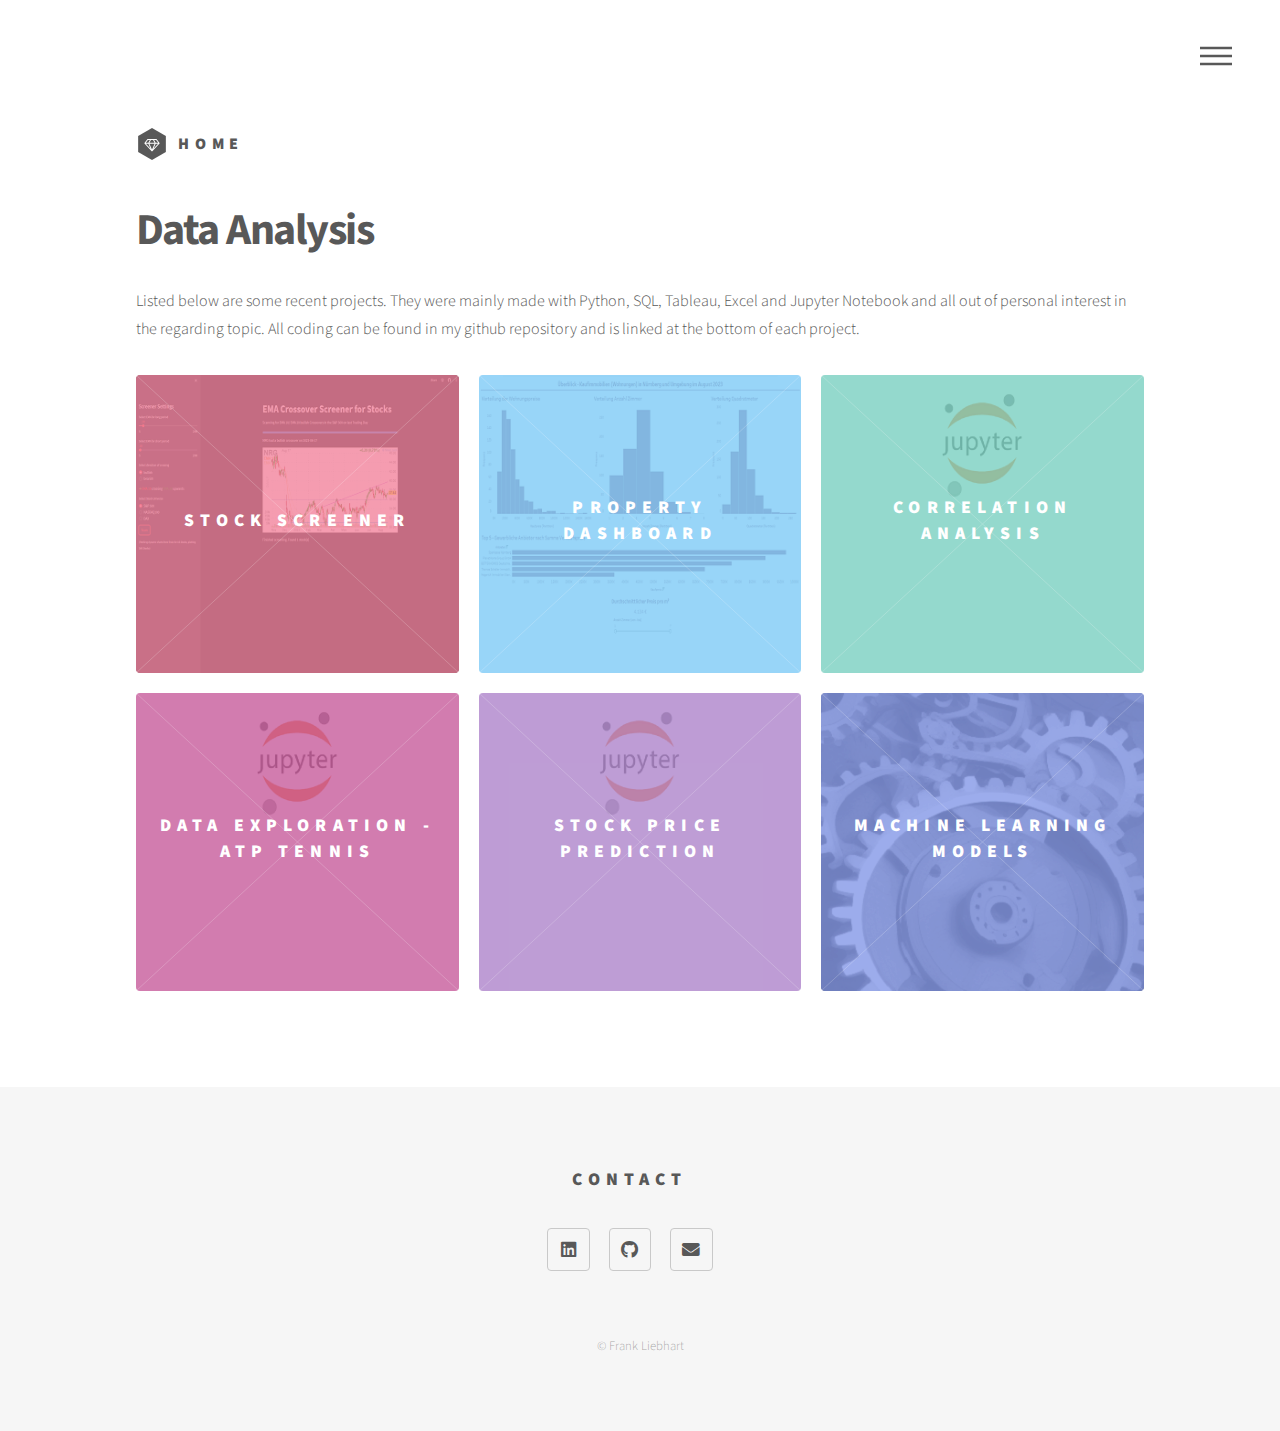
<file: index.html>
<!DOCTYPE HTML>
<!--
	Phantom by HTML5 UP
	html5up.net | @ajlkn
	Free for personal and commercial use under the CCA 3.0 license (html5up.net/license)
-->
<html>
	<head>
		<title>Data Projects</title>
		<meta charset="utf-8" />
		<meta name="viewport" content="width=device-width, initial-scale=1, user-scalable=no" />
		<link rel="stylesheet" href="assets/css/main.css" />
		<noscript><link rel="stylesheet" href="assets/css/noscript.css" /></noscript>
	</head>
	<body class="is-preload">
		<!-- Wrapper -->
			<div id="wrapper">

				<!-- Header -->
					<header id="header">
						<div class="inner">

							<!-- Logo -->
								<a href="index.html" class="logo">
									<span class="symbol"><img src="images/logo.svg" alt="" /></span><span class="title">Home</span>
								</a>

							<!-- Nav -->
								<nav>
									<ul>
										<li><a href="#menu">Menu</a></li>
									</ul>
								</nav>

						</div>
					</header>

				<!-- Menu -->
					<nav id="menu">
						<h2>Menu</h2>
						<ul>
							<li><a href="index.html">Home</a></li>
							<li><a href="stockscreener.html">Stock Screener</a></li>
							<li><a href="property-dashboard.html">Porperty Dashboard</a></li>
							<li><a href="correlation-analysis.html">Correlation Analysis</a></li>
							<li><a href="tennis.html">Data Exploration - ATP Tennis</a></li>
							<li><a href="prediction.html">Stock Price Prediction</a></li>
							<li><a href="machinelearning-models.html">Machine Learning Models</a></li>
						</ul>
					</nav>

				<!-- Main -->
					<div id="main">
						<div class="inner">
							<header>
								<h1>Data Analysis</h1>
								<p>Listed below are some recent projects. They were mainly made with Python, SQL, Tableau, Excel and Jupyter Notebook and all out of personal interest in the regarding topic. All coding can be found in my github repository and is linked at the bottom of each project.</p>
							</header>
							<section class="tiles">
								<article class="style1">
									<span class="image">
										<img src="images/klein_xover_screener.png" alt="" />
									</span>
									<a href="stockscreener.html">
										<h2>Stock Screener</h2>
										<div class="content">
											<p>&nbsp;</p>
											<p style="text-align:center;"><code style="background-color: orangered; color:white">Python</code>&nbsp;<code style="background-color: orangered; color:white">Streamlit</code></p>
										</div>
									</a>
								</article>
								<article class="style2">
									<span class="image">
										<img src="images/klein_tableau_immo.png" alt="" />
									</span>
									<a href="property-dashboard.html">
										<h2>Property Dashboard</h2>
										<div class="content">
											<p>&nbsp;</p>
											<p style="text-align:center;"><code style="background-color: orangered; color:white">Tableau</code>&nbsp;<code style="background-color: orangered; color:white">Webscraping</code></p>
										</div>
									</a>
								</article>
								<article class="style3">
									<span class="image">
										<img src="images/jup_small.png" alt="" />
									</span>
									<a href="correlation-analysis.html">
										<h2>Correlation Analysis</h2>
										<div class="content">
											<p>&nbsp;</p>
											<p style="text-align:center;"><code style="background-color: orangered; color:white">Python</code>&nbsp;<code style="background-color: orangered; color:white">JupyterNB</code></p>
										</div>
									</a>
								</article>
								<article class="style4">
									<span class="image">
										<img src="images/jup_small.png" alt="" />
									</span>
									<a href="tennis.html">
										<h2>Data Exploration - ATP Tennis</h2>
										<div class="content">
											<p>&nbsp;</p>
											<p style="text-align:center;"><code style="background-color: orangered; color:white">SQL</code>&nbsp;<code style="background-color: orangered; color:white">JupyterNB</code></p>
										</div>
									</a>
								</article>
								<article class="style5">
									<span class="image">
										<img src="images/jup_small.png" alt="" />
									</span>
									<a href="prediction.html">
										<h2>Stock Price Prediction</h2>
										<div class="content">
											<p>&nbsp;</p>
											<p style="text-align:center;"><code style="background-color: orangered; color:white">Python</code>&nbsp;<code style="background-color: orangered; color:white">ML</code>&nbsp;<code style="background-color: orangered; color:white">JupyterNB</code></p>
										</div>
									</a>
								</article>
								<article class="style6">
									<span class="image">
										<img src="images/klein_ml.png" alt="" />
									</span>
									<a href="machinelearning-models.html">
										<h2>Machine Learning Models</h2>
										<div class="content">
											<p>&nbsp;</p>
											<p style="text-align:center;"><code style="background-color: orangered; color:white">Python</code></p>
										</div>
									</a>
								</article>
							</section>
						</div>
					</div>

				<!-- Footer -->
					<footer id="footer">
						<div class="inner">
							<!-- <section>
								<h2>Get in touch</h2>
								<form method="post" action="#">
									<div class="fields">
										<div class="field half">
											<input type="text" name="name" id="name" placeholder="Name" />
										</div>
										<div class="field half">
											<input type="email" name="email" id="email" placeholder="Email" />
										</div>
										<div class="field">
											<textarea name="message" id="message" placeholder="Message"></textarea>
										</div>
									</div>
									<ul class="actions">
										<li><input type="submit" value="Send" class="primary" /></li>
									</ul>
								</form>
							</section> -->
							<section>
								<h2>Contact</h2>
								<ul class="icons">
									<li><a href="https://www.linkedin.com/in/frank-liebhart" class="icon brands style2 fa-linkedin" target="_blank"><span class="label">LinkedIn</span></a></li>
									<li><a href="https://github.com/franlie" class="icon brands style2 fa-github" target="_blank"><span class="label" target="_blank">GitHub</span></a></li>
									<li><a href="mailto:frank.liebhart@gmx.net" class="icon solid style2 fa-envelope" target="_blank"><span class="label">Email</span></a></li>
								</ul>
							</section>
							<ul class="copyright">
								<li>&copy; Frank Liebhart</li>
							</ul>
						</div>
					</footer>

			</div>

		<!-- Scripts -->
			<script src="assets/js/jquery.min.js"></script>
			<script src="assets/js/browser.min.js"></script>
			<script src="assets/js/breakpoints.min.js"></script>
			<script src="assets/js/util.js"></script>
			<script src="assets/js/main.js"></script>

	</body>
</html>
</file>
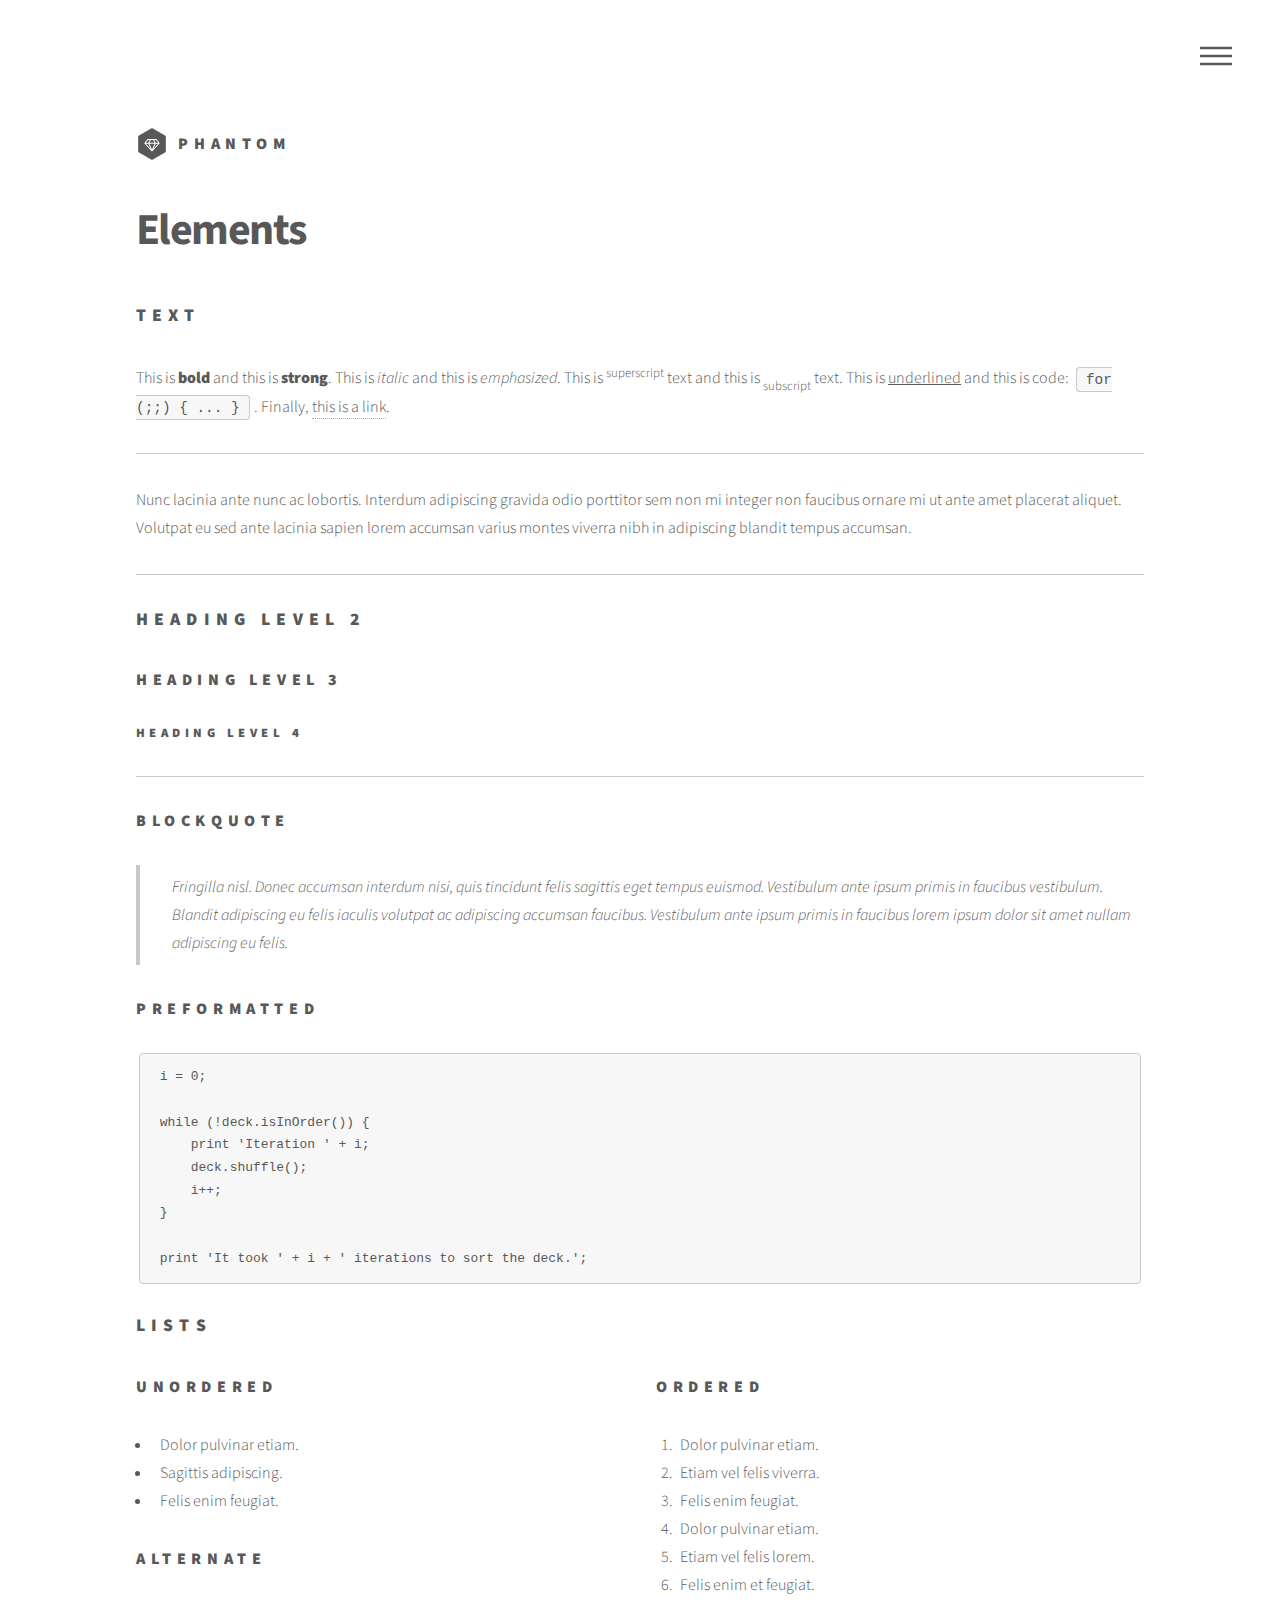
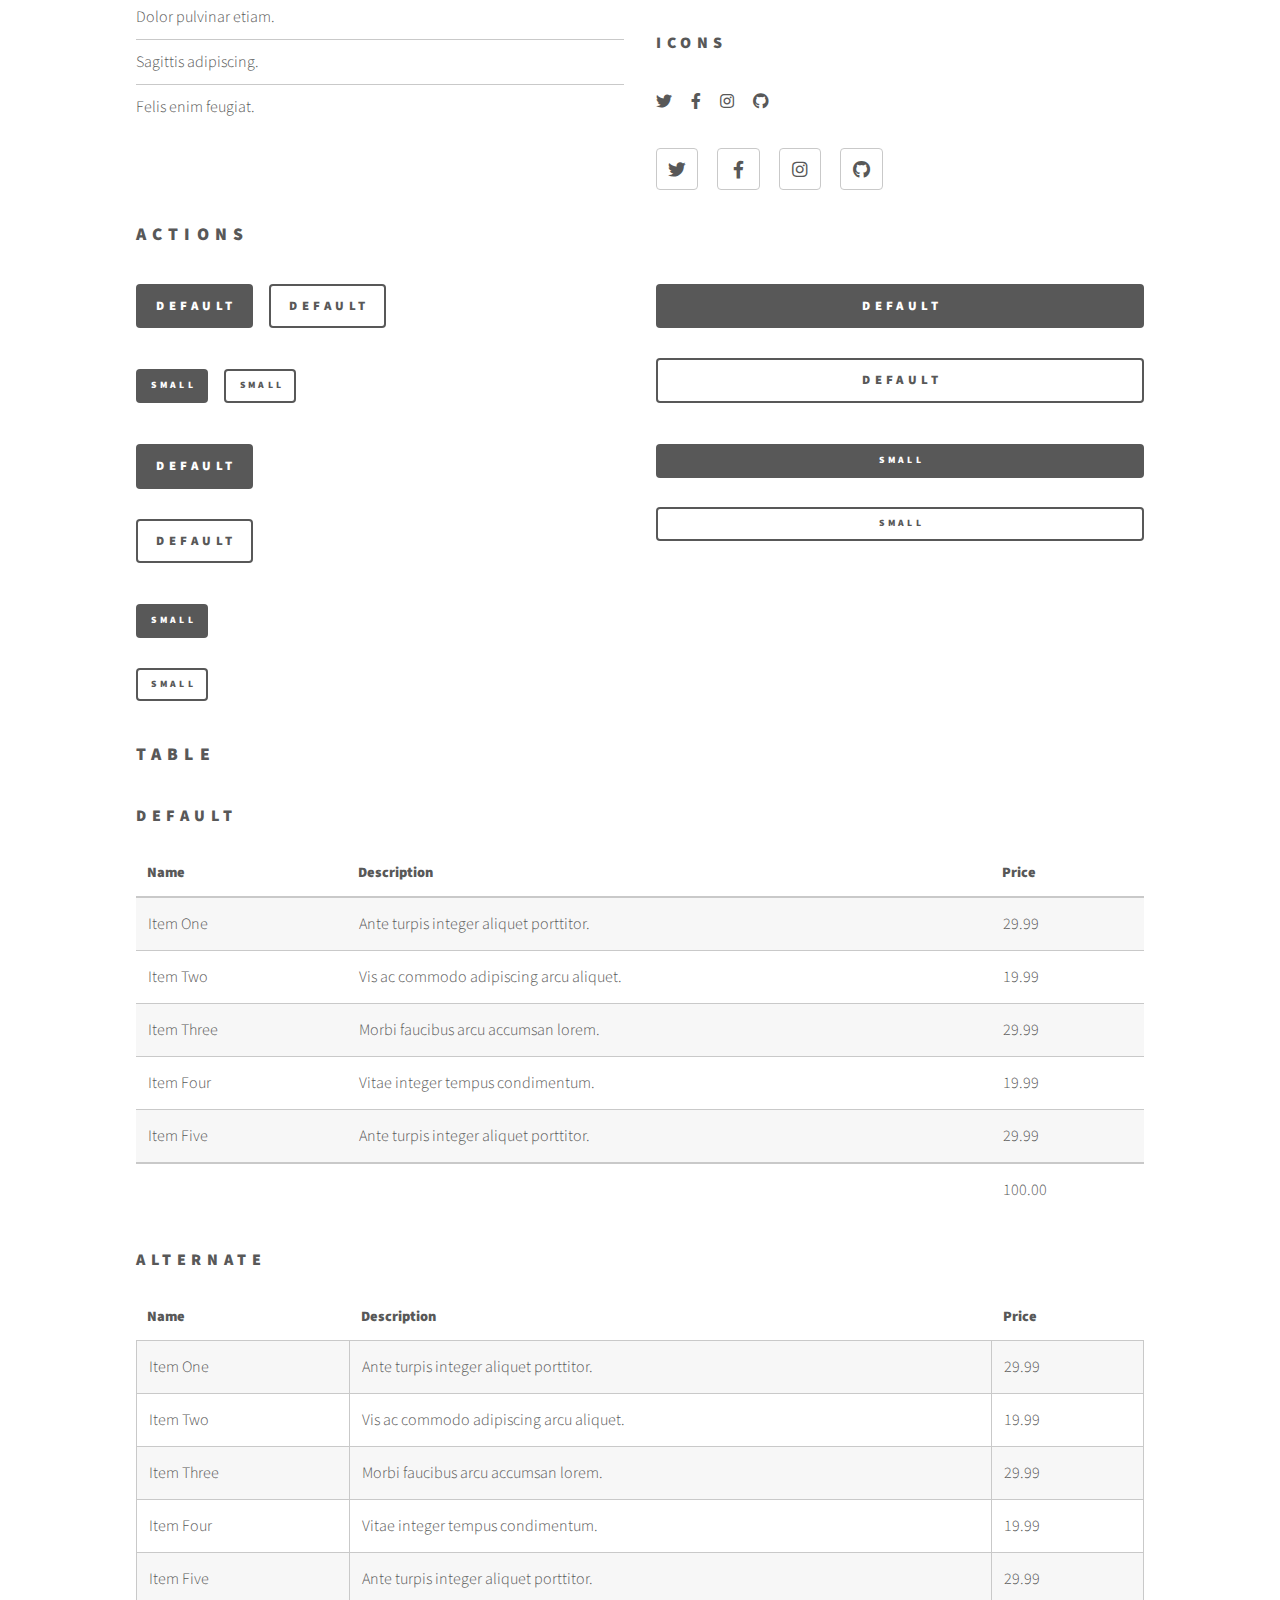
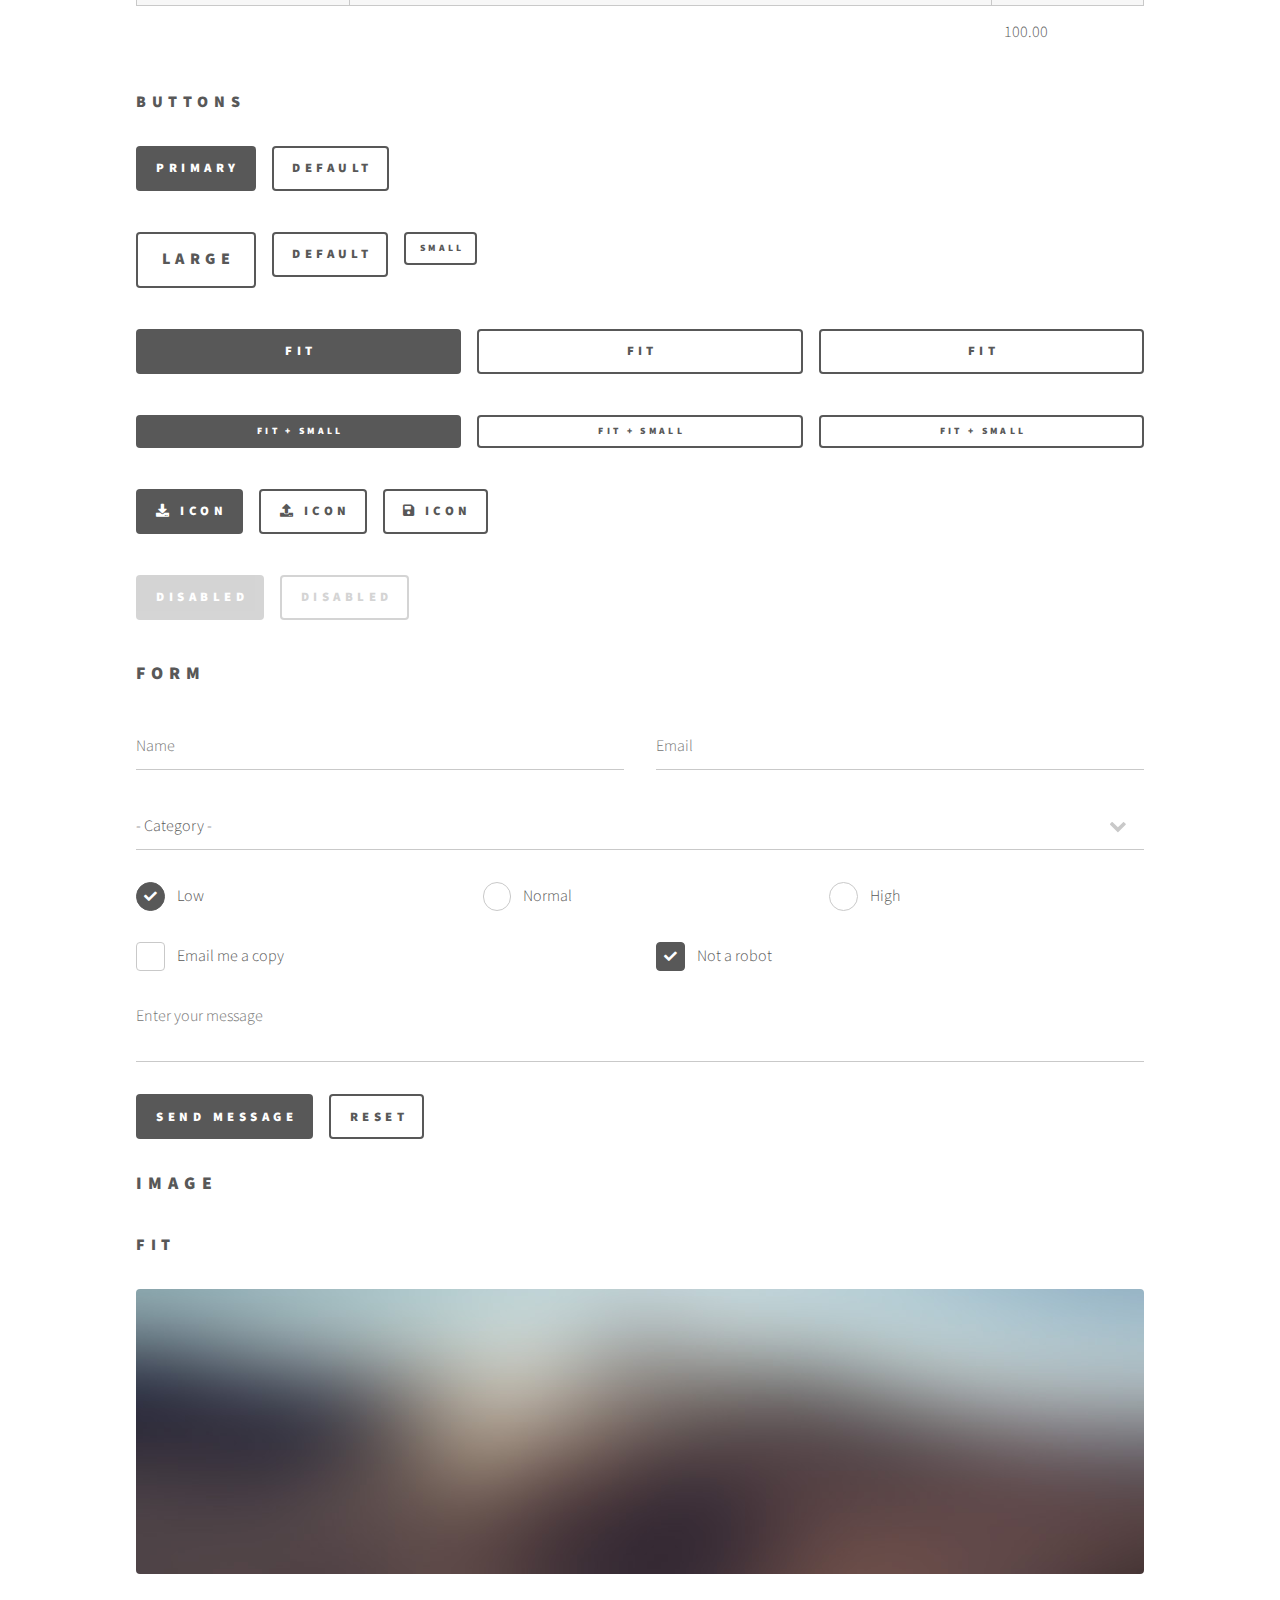
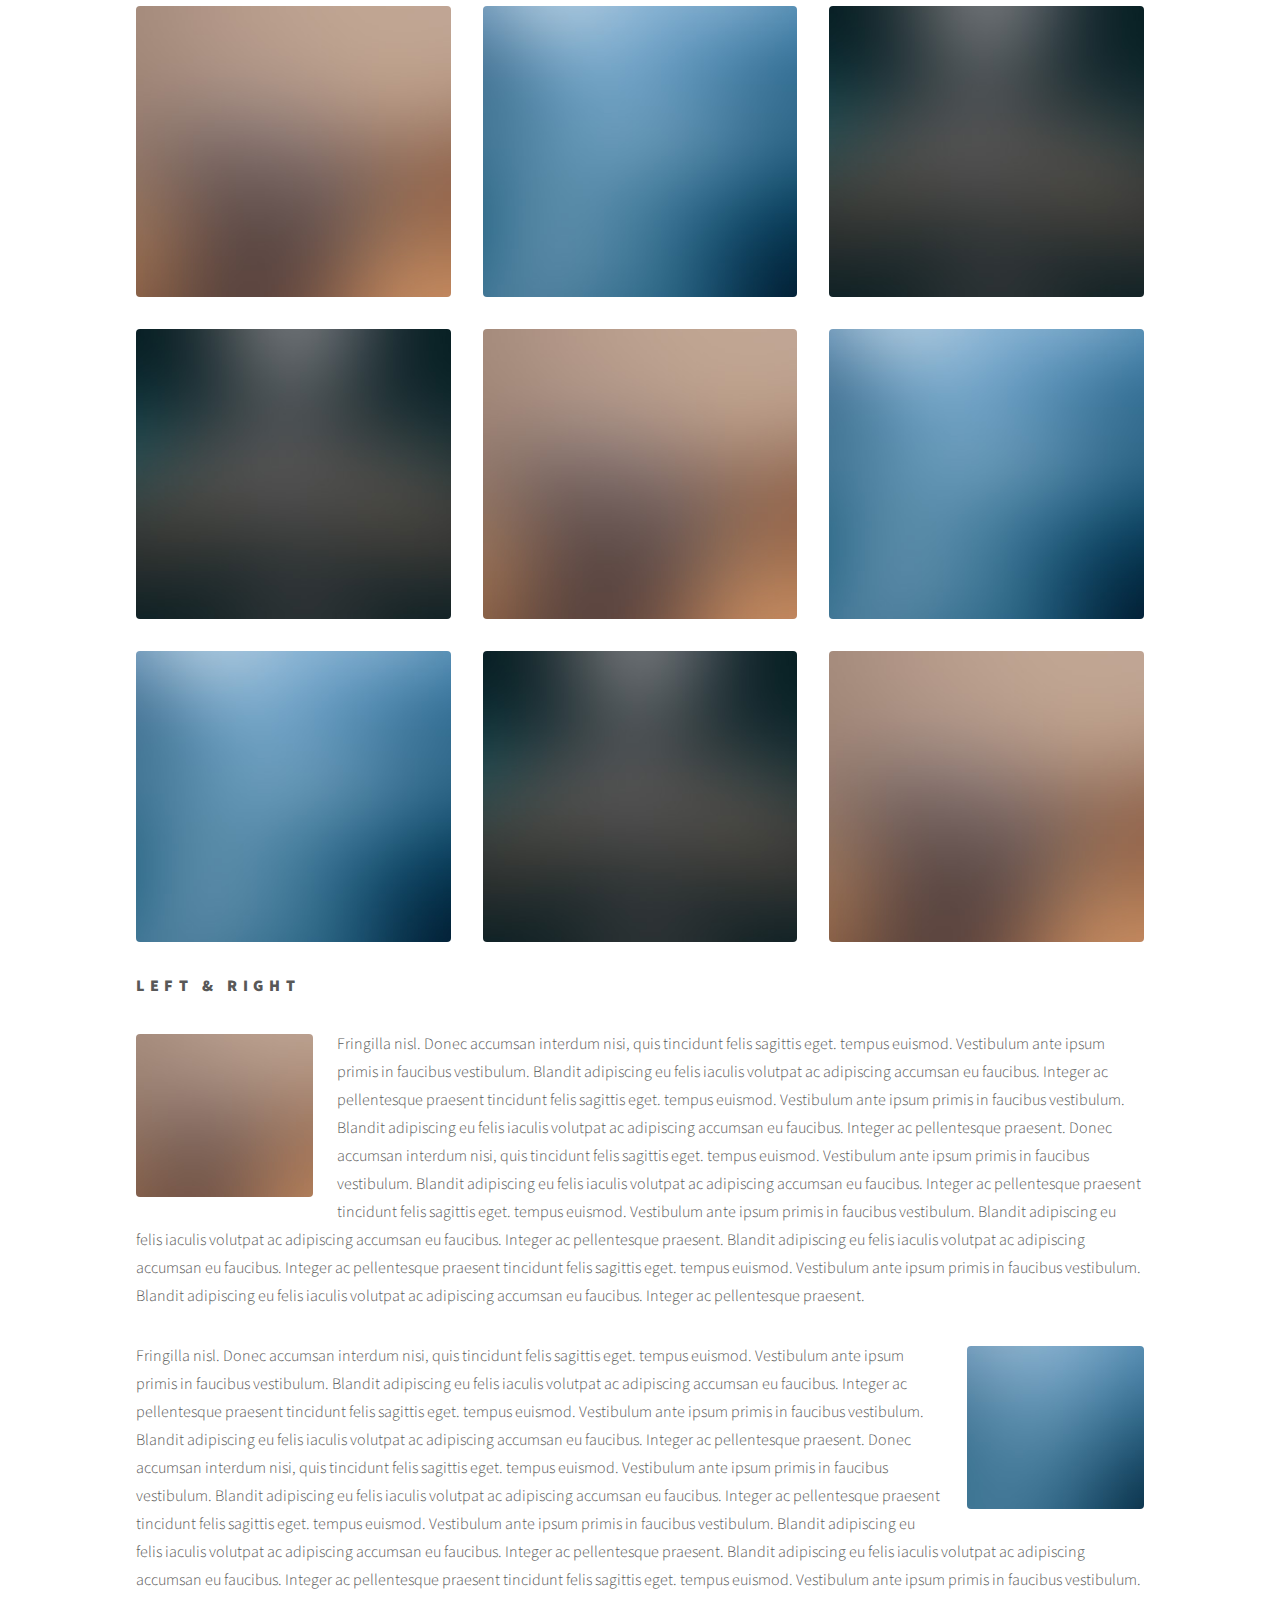
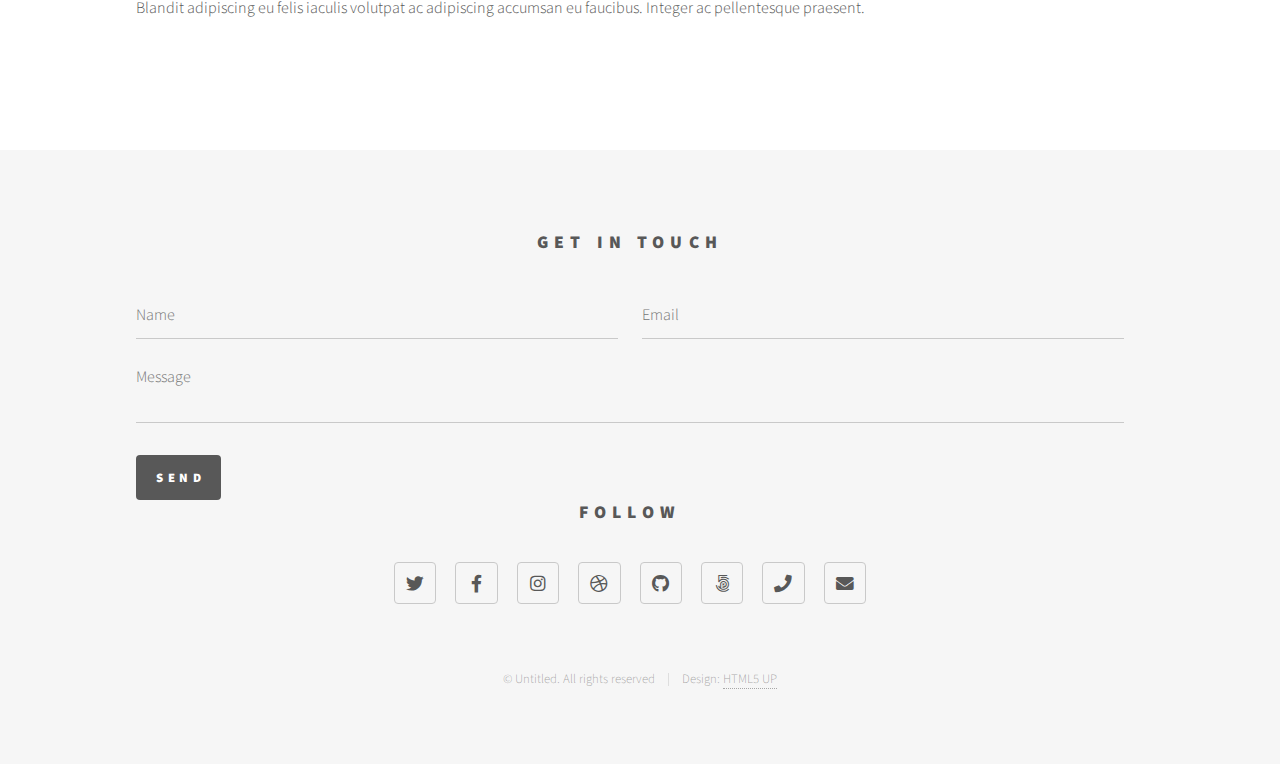
<file: elements.html>
<!DOCTYPE HTML>
<!--
	Phantom by HTML5 UP
	html5up.net | @ajlkn
	Free for personal and commercial use under the CCA 3.0 license (html5up.net/license)
-->
<html>
	<head>
		<title>Elements - Phantom by HTML5 UP</title>
		<meta charset="utf-8" />
		<meta name="viewport" content="width=device-width, initial-scale=1, user-scalable=no" />
		<link rel="stylesheet" href="assets/css/main.css" />
		<noscript><link rel="stylesheet" href="assets/css/noscript.css" /></noscript>
	</head>
	<body class="is-preload">
		<!-- Wrapper -->
			<div id="wrapper">

				<!-- Header -->
					<header id="header">
						<div class="inner">

							<!-- Logo -->
								<a href="index.html" class="logo">
									<span class="symbol"><img src="images/logo.svg" alt="" /></span><span class="title">Phantom</span>
								</a>

							<!-- Nav -->
								<nav>
									<ul>
										<li><a href="#menu">Menu</a></li>
									</ul>
								</nav>

						</div>
					</header>

				<!-- Menu -->
					<nav id="menu">
						<h2>Menu</h2>
						<ul>
							<li><a href="index.html">Home</a></li>
							<li><a href="generic.html">Ipsum veroeros</a></li>
							<li><a href="generic.html">Tempus etiam</a></li>
							<li><a href="generic.html">Consequat dolor</a></li>
							<li><a href="elements.html">Elements</a></li>
						</ul>
					</nav>

				<!-- Main -->
					<div id="main">
						<div class="inner">
							<h1>Elements</h1>

							<!-- Text -->
								<section>
									<h2>Text</h2>
									<p>This is <b>bold</b> and this is <strong>strong</strong>. This is <i>italic</i> and this is <em>emphasized</em>.
									This is <sup>superscript</sup> text and this is <sub>subscript</sub> text.
									This is <u>underlined</u> and this is code: <code>for (;;) { ... }</code>. Finally, <a href="#">this is a link</a>.</p>
									<hr />
									<p>Nunc lacinia ante nunc ac lobortis. Interdum adipiscing gravida odio porttitor sem non mi integer non faucibus ornare mi ut ante amet placerat aliquet. Volutpat eu sed ante lacinia sapien lorem accumsan varius montes viverra nibh in adipiscing blandit tempus accumsan.</p>
									<hr />
									<h2>Heading Level 2</h2>
									<h3>Heading Level 3</h3>
									<h4>Heading Level 4</h4>
									<hr />
									<h3>Blockquote</h3>
									<blockquote>Fringilla nisl. Donec accumsan interdum nisi, quis tincidunt felis sagittis eget tempus euismod. Vestibulum ante ipsum primis in faucibus vestibulum. Blandit adipiscing eu felis iaculis volutpat ac adipiscing accumsan faucibus. Vestibulum ante ipsum primis in faucibus lorem ipsum dolor sit amet nullam adipiscing eu felis.</blockquote>
									<h3>Preformatted</h3>
									<pre><code>i = 0;

while (!deck.isInOrder()) {
    print 'Iteration ' + i;
    deck.shuffle();
    i++;
}

print 'It took ' + i + ' iterations to sort the deck.';</code></pre>
								</section>

							<!-- Lists -->
								<section>
									<h2>Lists</h2>
									<div class="row">
										<div class="col-6 col-12-medium">
											<h3>Unordered</h3>
											<ul>
												<li>Dolor pulvinar etiam.</li>
												<li>Sagittis adipiscing.</li>
												<li>Felis enim feugiat.</li>
											</ul>
											<h3>Alternate</h3>
											<ul class="alt">
												<li>Dolor pulvinar etiam.</li>
												<li>Sagittis adipiscing.</li>
												<li>Felis enim feugiat.</li>
											</ul>
										</div>
										<div class="col-6 col-12-medium">
											<h3>Ordered</h3>
											<ol>
												<li>Dolor pulvinar etiam.</li>
												<li>Etiam vel felis viverra.</li>
												<li>Felis enim feugiat.</li>
												<li>Dolor pulvinar etiam.</li>
												<li>Etiam vel felis lorem.</li>
												<li>Felis enim et feugiat.</li>
											</ol>
											<h3>Icons</h3>
											<ul class="icons">
												<li><a href="#" class="icon brands style1 fa-twitter"><span class="label">Twitter</span></a></li>
												<li><a href="#" class="icon brands style1 fa-facebook-f"><span class="label">Facebook</span></a></li>
												<li><a href="#" class="icon brands style1 fa-instagram"><span class="label">Instagram</span></a></li>
												<li><a href="#" class="icon brands style1 fa-github"><span class="label">Github</span></a></li>
											</ul>
											<ul class="icons">
												<li><a href="#" class="icon brands style2 fa-twitter"><span class="label">Twitter</span></a></li>
												<li><a href="#" class="icon brands style2 fa-facebook-f"><span class="label">Facebook</span></a></li>
												<li><a href="#" class="icon brands style2 fa-instagram"><span class="label">Instagram</span></a></li>
												<li><a href="#" class="icon brands style2 fa-github"><span class="label">Github</span></a></li>
											</ul>
										</div>
									</div>
									<h2>Actions</h2>
									<div class="row">
										<div class="col-6 col-12-medium">
											<ul class="actions">
												<li><a href="#" class="button primary">Default</a></li>
												<li><a href="#" class="button">Default</a></li>
											</ul>
											<ul class="actions small">
												<li><a href="#" class="button primary small">Small</a></li>
												<li><a href="#" class="button small">Small</a></li>
											</ul>
											<ul class="actions stacked">
												<li><a href="#" class="button primary">Default</a></li>
												<li><a href="#" class="button">Default</a></li>
											</ul>
											<ul class="actions stacked">
												<li><a href="#" class="button primary small">Small</a></li>
												<li><a href="#" class="button small">Small</a></li>
											</ul>
										</div>
										<div class="col-6 col-12-medium">
											<ul class="actions stacked">
												<li><a href="#" class="button primary fit">Default</a></li>
												<li><a href="#" class="button fit">Default</a></li>
											</ul>
											<ul class="actions stacked">
												<li><a href="#" class="button primary small fit">Small</a></li>
												<li><a href="#" class="button small fit">Small</a></li>
											</ul>
										</div>
									</div>
								</section>

							<!-- Table -->
								<section>
									<h2>Table</h2>
									<h3>Default</h3>
									<div class="table-wrapper">
										<table>
											<thead>
												<tr>
													<th>Name</th>
													<th>Description</th>
													<th>Price</th>
												</tr>
											</thead>
											<tbody>
												<tr>
													<td>Item One</td>
													<td>Ante turpis integer aliquet porttitor.</td>
													<td>29.99</td>
												</tr>
												<tr>
													<td>Item Two</td>
													<td>Vis ac commodo adipiscing arcu aliquet.</td>
													<td>19.99</td>
												</tr>
												<tr>
													<td>Item Three</td>
													<td> Morbi faucibus arcu accumsan lorem.</td>
													<td>29.99</td>
												</tr>
												<tr>
													<td>Item Four</td>
													<td>Vitae integer tempus condimentum.</td>
													<td>19.99</td>
												</tr>
												<tr>
													<td>Item Five</td>
													<td>Ante turpis integer aliquet porttitor.</td>
													<td>29.99</td>
												</tr>
											</tbody>
											<tfoot>
												<tr>
													<td colspan="2"></td>
													<td>100.00</td>
												</tr>
											</tfoot>
										</table>
									</div>

									<h3>Alternate</h3>
									<div class="table-wrapper">
										<table class="alt">
											<thead>
												<tr>
													<th>Name</th>
													<th>Description</th>
													<th>Price</th>
												</tr>
											</thead>
											<tbody>
												<tr>
													<td>Item One</td>
													<td>Ante turpis integer aliquet porttitor.</td>
													<td>29.99</td>
												</tr>
												<tr>
													<td>Item Two</td>
													<td>Vis ac commodo adipiscing arcu aliquet.</td>
													<td>19.99</td>
												</tr>
												<tr>
													<td>Item Three</td>
													<td> Morbi faucibus arcu accumsan lorem.</td>
													<td>29.99</td>
												</tr>
												<tr>
													<td>Item Four</td>
													<td>Vitae integer tempus condimentum.</td>
													<td>19.99</td>
												</tr>
												<tr>
													<td>Item Five</td>
													<td>Ante turpis integer aliquet porttitor.</td>
													<td>29.99</td>
												</tr>
											</tbody>
											<tfoot>
												<tr>
													<td colspan="2"></td>
													<td>100.00</td>
												</tr>
											</tfoot>
										</table>
									</div>
								</section>

							<!-- Buttons -->
								<section>
									<h3>Buttons</h3>
									<ul class="actions">
										<li><a href="#" class="button primary">Primary</a></li>
										<li><a href="#" class="button">Default</a></li>
									</ul>
									<ul class="actions">
										<li><a href="#" class="button large">Large</a></li>
										<li><a href="#" class="button">Default</a></li>
										<li><a href="#" class="button small">Small</a></li>
									</ul>
									<ul class="actions fit">
										<li><a href="#" class="button primary fit">Fit</a></li>
										<li><a href="#" class="button fit">Fit</a></li>
										<li><a href="#" class="button fit">Fit</a></li>
									</ul>
									<ul class="actions fit small">
										<li><a href="#" class="button primary fit small">Fit + Small</a></li>
										<li><a href="#" class="button fit small">Fit + Small</a></li>
										<li><a href="#" class="button fit small">Fit + Small</a></li>
									</ul>
									<ul class="actions">
										<li><a href="#" class="button primary icon solid fa-download">Icon</a></li>
										<li><a href="#" class="button icon solid fa-upload">Icon</a></li>
										<li><a href="#" class="button icon solid fa-save">Icon</a></li>
									</ul>
									<ul class="actions">
										<li><span class="button primary disabled">Disabled</span></li>
										<li><span class="button disabled">Disabled</span></li>
									</ul>
								</section>

							<!-- Form -->
								<section>
									<h2>Form</h2>
									<form method="post" action="#">
										<div class="row gtr-uniform">
											<div class="col-6 col-12-xsmall">
												<input type="text" name="demo-name" id="demo-name" value="" placeholder="Name" />
											</div>
											<div class="col-6 col-12-xsmall">
												<input type="email" name="demo-email" id="demo-email" value="" placeholder="Email" />
											</div>
											<div class="col-12">
												<select name="demo-category" id="demo-category">
													<option value="">- Category -</option>
													<option value="1">Manufacturing</option>
													<option value="1">Shipping</option>
													<option value="1">Administration</option>
													<option value="1">Human Resources</option>
												</select>
											</div>
											<div class="col-4 col-12-small">
												<input type="radio" id="demo-priority-low" name="demo-priority" checked>
												<label for="demo-priority-low">Low</label>
											</div>
											<div class="col-4 col-12-small">
												<input type="radio" id="demo-priority-normal" name="demo-priority">
												<label for="demo-priority-normal">Normal</label>
											</div>
											<div class="col-4 col-12-small">
												<input type="radio" id="demo-priority-high" name="demo-priority">
												<label for="demo-priority-high">High</label>
											</div>
											<div class="col-6 col-12-small">
												<input type="checkbox" id="demo-copy" name="demo-copy">
												<label for="demo-copy">Email me a copy</label>
											</div>
											<div class="col-6 col-12-small">
												<input type="checkbox" id="demo-human" name="demo-human" checked>
												<label for="demo-human">Not a robot</label>
											</div>
											<div class="col-12">
												<textarea name="demo-message" id="demo-message" placeholder="Enter your message" rows="6"></textarea>
											</div>
											<div class="col-12">
												<ul class="actions">
													<li><input type="submit" value="Send Message" class="primary" /></li>
													<li><input type="reset" value="Reset" /></li>
												</ul>
											</div>
										</div>
									</form>
								</section>

							<!-- Image -->
								<section>
									<h2>Image</h2>
									<h3>Fit</h3>
									<div class="box alt">
										<div class="row gtr-uniform">
											<div class="col-12"><span class="image fit"><img src="images/pic13.jpg" alt="" /></span></div>
											<div class="col-4"><span class="image fit"><img src="images/pic01.jpg" alt="" /></span></div>
											<div class="col-4"><span class="image fit"><img src="images/pic02.jpg" alt="" /></span></div>
											<div class="col-4"><span class="image fit"><img src="images/pic03.jpg" alt="" /></span></div>
											<div class="col-4"><span class="image fit"><img src="images/pic03.jpg" alt="" /></span></div>
											<div class="col-4"><span class="image fit"><img src="images/pic01.jpg" alt="" /></span></div>
											<div class="col-4"><span class="image fit"><img src="images/pic02.jpg" alt="" /></span></div>
											<div class="col-4"><span class="image fit"><img src="images/pic02.jpg" alt="" /></span></div>
											<div class="col-4"><span class="image fit"><img src="images/pic03.jpg" alt="" /></span></div>
											<div class="col-4"><span class="image fit"><img src="images/pic01.jpg" alt="" /></span></div>
										</div>
									</div>
									<h3>Left &amp; Right</h3>
									<p><span class="image left"><img src="images/pic14.jpg" alt="" /></span>Fringilla nisl. Donec accumsan interdum nisi, quis tincidunt felis sagittis eget. tempus euismod. Vestibulum ante ipsum primis in faucibus vestibulum. Blandit adipiscing eu felis iaculis volutpat ac adipiscing accumsan eu faucibus. Integer ac pellentesque praesent tincidunt felis sagittis eget. tempus euismod. Vestibulum ante ipsum primis in faucibus vestibulum. Blandit adipiscing eu felis iaculis volutpat ac adipiscing accumsan eu faucibus. Integer ac pellentesque praesent. Donec accumsan interdum nisi, quis tincidunt felis sagittis eget. tempus euismod. Vestibulum ante ipsum primis in faucibus vestibulum. Blandit adipiscing eu felis iaculis volutpat ac adipiscing accumsan eu faucibus. Integer ac pellentesque praesent tincidunt felis sagittis eget. tempus euismod. Vestibulum ante ipsum primis in faucibus vestibulum. Blandit adipiscing eu felis iaculis volutpat ac adipiscing accumsan eu faucibus. Integer ac pellentesque praesent. Blandit adipiscing eu felis iaculis volutpat ac adipiscing accumsan eu faucibus. Integer ac pellentesque praesent tincidunt felis sagittis eget. tempus euismod. Vestibulum ante ipsum primis in faucibus vestibulum. Blandit adipiscing eu felis iaculis volutpat ac adipiscing accumsan eu faucibus. Integer ac pellentesque praesent.</p>
									<p><span class="image right"><img src="images/pic15.jpg" alt="" /></span>Fringilla nisl. Donec accumsan interdum nisi, quis tincidunt felis sagittis eget. tempus euismod. Vestibulum ante ipsum primis in faucibus vestibulum. Blandit adipiscing eu felis iaculis volutpat ac adipiscing accumsan eu faucibus. Integer ac pellentesque praesent tincidunt felis sagittis eget. tempus euismod. Vestibulum ante ipsum primis in faucibus vestibulum. Blandit adipiscing eu felis iaculis volutpat ac adipiscing accumsan eu faucibus. Integer ac pellentesque praesent. Donec accumsan interdum nisi, quis tincidunt felis sagittis eget. tempus euismod. Vestibulum ante ipsum primis in faucibus vestibulum. Blandit adipiscing eu felis iaculis volutpat ac adipiscing accumsan eu faucibus. Integer ac pellentesque praesent tincidunt felis sagittis eget. tempus euismod. Vestibulum ante ipsum primis in faucibus vestibulum. Blandit adipiscing eu felis iaculis volutpat ac adipiscing accumsan eu faucibus. Integer ac pellentesque praesent. Blandit adipiscing eu felis iaculis volutpat ac adipiscing accumsan eu faucibus. Integer ac pellentesque praesent tincidunt felis sagittis eget. tempus euismod. Vestibulum ante ipsum primis in faucibus vestibulum. Blandit adipiscing eu felis iaculis volutpat ac adipiscing accumsan eu faucibus. Integer ac pellentesque praesent.</p>
								</section>

						</div>
					</div>

				<!-- Footer -->
					<footer id="footer">
						<div class="inner">
							<section>
								<h2>Get in touch</h2>
								<form method="post" action="#">
									<div class="fields">
										<div class="field half">
											<input type="text" name="name" id="name" placeholder="Name" />
										</div>
										<div class="field half">
											<input type="email" name="email" id="email" placeholder="Email" />
										</div>
										<div class="field">
											<textarea name="message" id="message" placeholder="Message"></textarea>
										</div>
									</div>
									<ul class="actions">
										<li><input type="submit" value="Send" class="primary" /></li>
									</ul>
								</form>
							</section>
							<section>
								<h2>Follow</h2>
								<ul class="icons">
									<li><a href="#" class="icon brands style2 fa-twitter"><span class="label">Twitter</span></a></li>
									<li><a href="#" class="icon brands style2 fa-facebook-f"><span class="label">Facebook</span></a></li>
									<li><a href="#" class="icon brands style2 fa-instagram"><span class="label">Instagram</span></a></li>
									<li><a href="#" class="icon brands style2 fa-dribbble"><span class="label">Dribbble</span></a></li>
									<li><a href="#" class="icon brands style2 fa-github"><span class="label">GitHub</span></a></li>
									<li><a href="#" class="icon brands style2 fa-500px"><span class="label">500px</span></a></li>
									<li><a href="#" class="icon solid style2 fa-phone"><span class="label">Phone</span></a></li>
									<li><a href="#" class="icon solid style2 fa-envelope"><span class="label">Email</span></a></li>
								</ul>
							</section>
							<ul class="copyright">
								<li>&copy; Untitled. All rights reserved</li><li>Design: <a href="http://html5up.net">HTML5 UP</a></li>
							</ul>
						</div>
					</footer>

			</div>

		<!-- Scripts -->
			<script src="assets/js/jquery.min.js"></script>
			<script src="assets/js/browser.min.js"></script>
			<script src="assets/js/breakpoints.min.js"></script>
			<script src="assets/js/util.js"></script>
			<script src="assets/js/main.js"></script>

	</body>
</html>
</file>
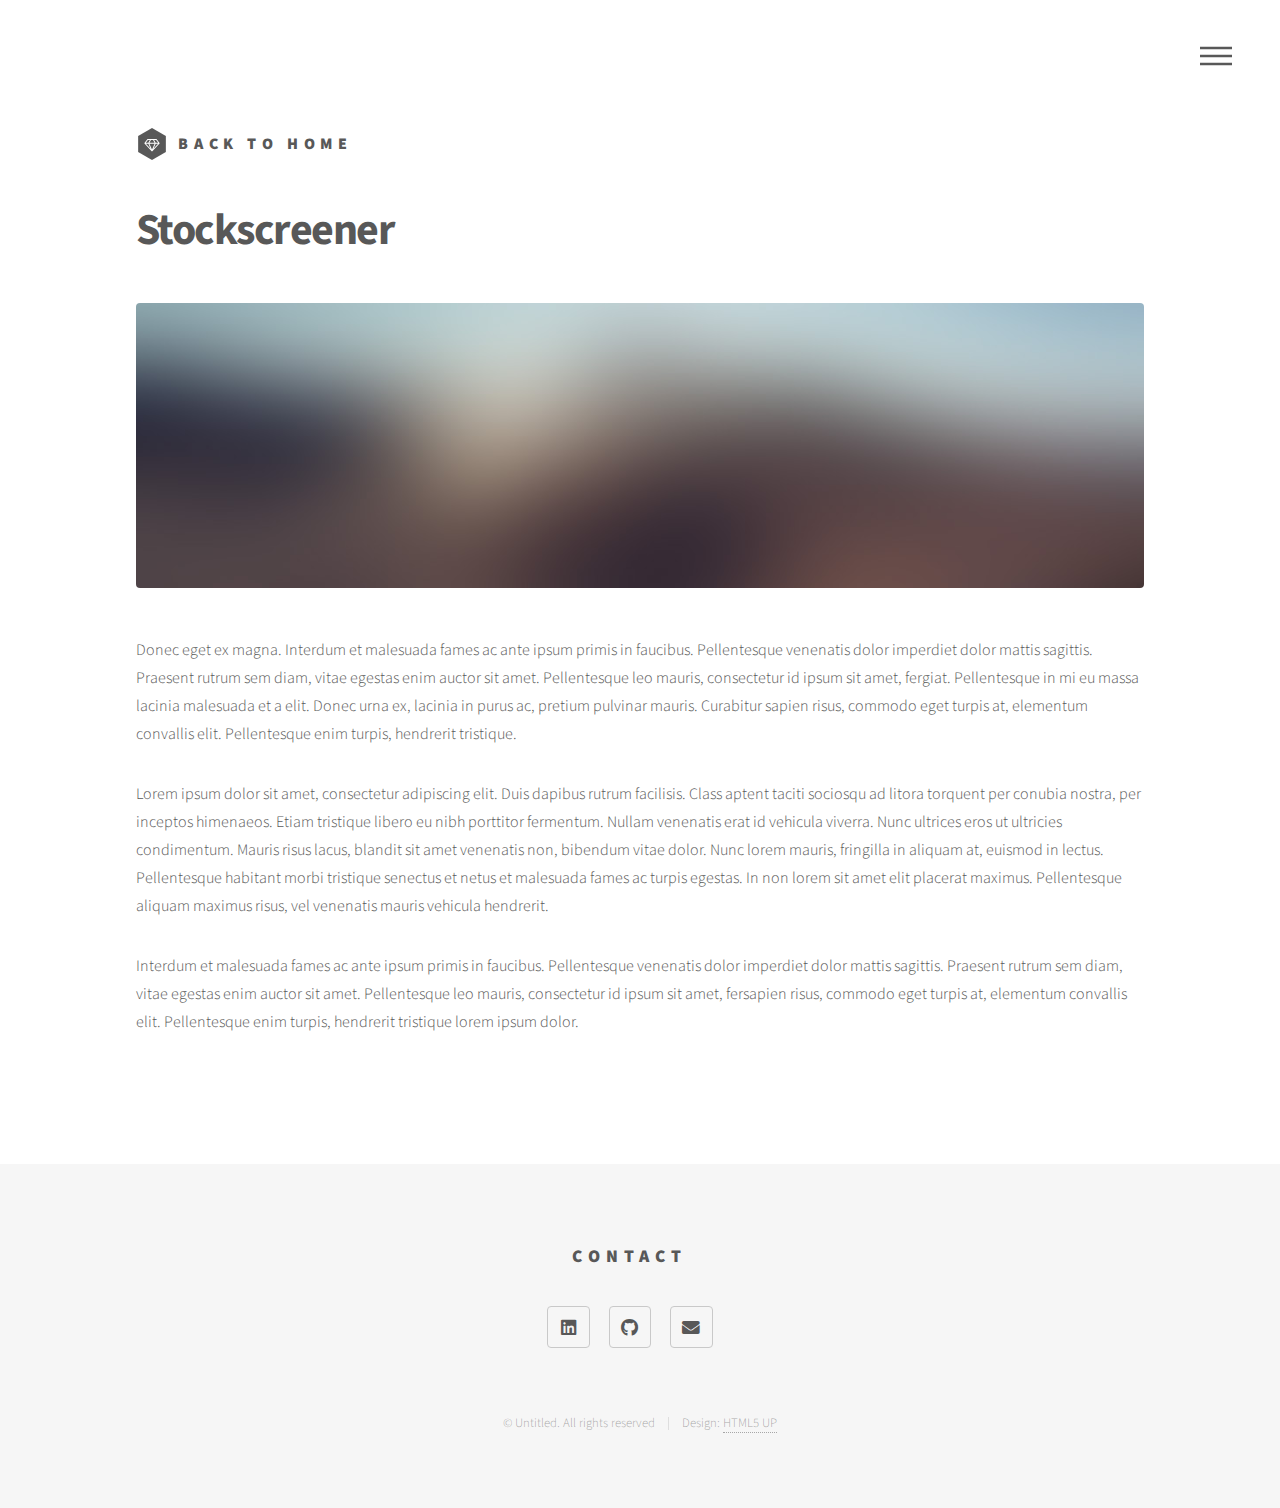
<file: generic.html>
<!DOCTYPE HTML>
<!--
	Phantom by HTML5 UP
	html5up.net | @ajlkn
	Free for personal and commercial use under the CCA 3.0 license (html5up.net/license)
-->
<html>
	<head>
		<title>Stockcreener</title>
		<meta charset="utf-8" />
		<meta name="viewport" content="width=device-width, initial-scale=1, user-scalable=no" />
		<link rel="stylesheet" href="assets/css/main.css" />
		<noscript><link rel="stylesheet" href="assets/css/noscript.css" /></noscript>
	</head>
	<body class="is-preload">
		<!-- Wrapper -->
			<div id="wrapper">

				<!-- Header -->
					<header id="header">
						<div class="inner">

							<!-- Logo -->
								<a href="index.html" class="logo">
									<span class="symbol"><img src="images/logo.svg" alt="" /></span><span class="title">Back to Home</span>
								</a>

							<!-- Nav -->
								<nav>
									<ul>
										<li><a href="#menu">Menu</a></li>
									</ul>
								</nav>

						</div>
					</header>

				<!-- Menu -->
					<nav id="menu">
						<h2>Menu</h2>
						<ul>
							<li><a href="index.html">Home</a></li>
							<li><a href="generic.html">Stockscreener</a></li>
							<li><a href="generic.html">Tempus etiam</a></li>
							<li><a href="generic.html">Consequat dolor</a></li>
							<li><a href="elements.html">Elements</a></li>
						</ul>
					</nav>

				<!-- Main -->
					<div id="main">
						<div class="inner">
							<h1>Stockscreener</h1>
							<span class="image main"><img src="images/pic13.jpg" alt="" /></span>
							<p>Donec eget ex magna. Interdum et malesuada fames ac ante ipsum primis in faucibus. Pellentesque venenatis dolor imperdiet dolor mattis sagittis. Praesent rutrum sem diam, vitae egestas enim auctor sit amet. Pellentesque leo mauris, consectetur id ipsum sit amet, fergiat. Pellentesque in mi eu massa lacinia malesuada et a elit. Donec urna ex, lacinia in purus ac, pretium pulvinar mauris. Curabitur sapien risus, commodo eget turpis at, elementum convallis elit. Pellentesque enim turpis, hendrerit tristique.</p>
							<p>Lorem ipsum dolor sit amet, consectetur adipiscing elit. Duis dapibus rutrum facilisis. Class aptent taciti sociosqu ad litora torquent per conubia nostra, per inceptos himenaeos. Etiam tristique libero eu nibh porttitor fermentum. Nullam venenatis erat id vehicula viverra. Nunc ultrices eros ut ultricies condimentum. Mauris risus lacus, blandit sit amet venenatis non, bibendum vitae dolor. Nunc lorem mauris, fringilla in aliquam at, euismod in lectus. Pellentesque habitant morbi tristique senectus et netus et malesuada fames ac turpis egestas. In non lorem sit amet elit placerat maximus. Pellentesque aliquam maximus risus, vel venenatis mauris vehicula hendrerit.</p>
							<p>Interdum et malesuada fames ac ante ipsum primis in faucibus. Pellentesque venenatis dolor imperdiet dolor mattis sagittis. Praesent rutrum sem diam, vitae egestas enim auctor sit amet. Pellentesque leo mauris, consectetur id ipsum sit amet, fersapien risus, commodo eget turpis at, elementum convallis elit. Pellentesque enim turpis, hendrerit tristique lorem ipsum dolor.</p>
						</div>
					</div>

				<!-- Footer -->
					<footer id="footer">
						<div class="inner">
							<section>
								<h2>Contact</h2>
								<ul class="icons">
									<li><a href="https://www.linkedin.com/in/frank-liebhart" class="icon brands style2 fa-linkedin"><span class="label">LinkedIn</span></a></li>
									<li><a href="https://github.com/franlie" class="icon brands style2 fa-github"><span class="label">GitHub</span></a></li>
									<li><a href="mailto:frank.liebhart@gmx.net" class="icon solid style2 fa-envelope"><span class="label">Email</span></a></li>
								</ul>
							</section>
							<ul class="copyright">
								<li>&copy; Untitled. All rights reserved</li><li>Design: <a href="http://html5up.net">HTML5 UP</a></li>
							</ul>
						</div>
					</footer>

			</div>

		<!-- Scripts -->
			<script src="assets/js/jquery.min.js"></script>
			<script src="assets/js/browser.min.js"></script>
			<script src="assets/js/breakpoints.min.js"></script>
			<script src="assets/js/util.js"></script>
			<script src="assets/js/main.js"></script>

	</body>
</html>
</file>
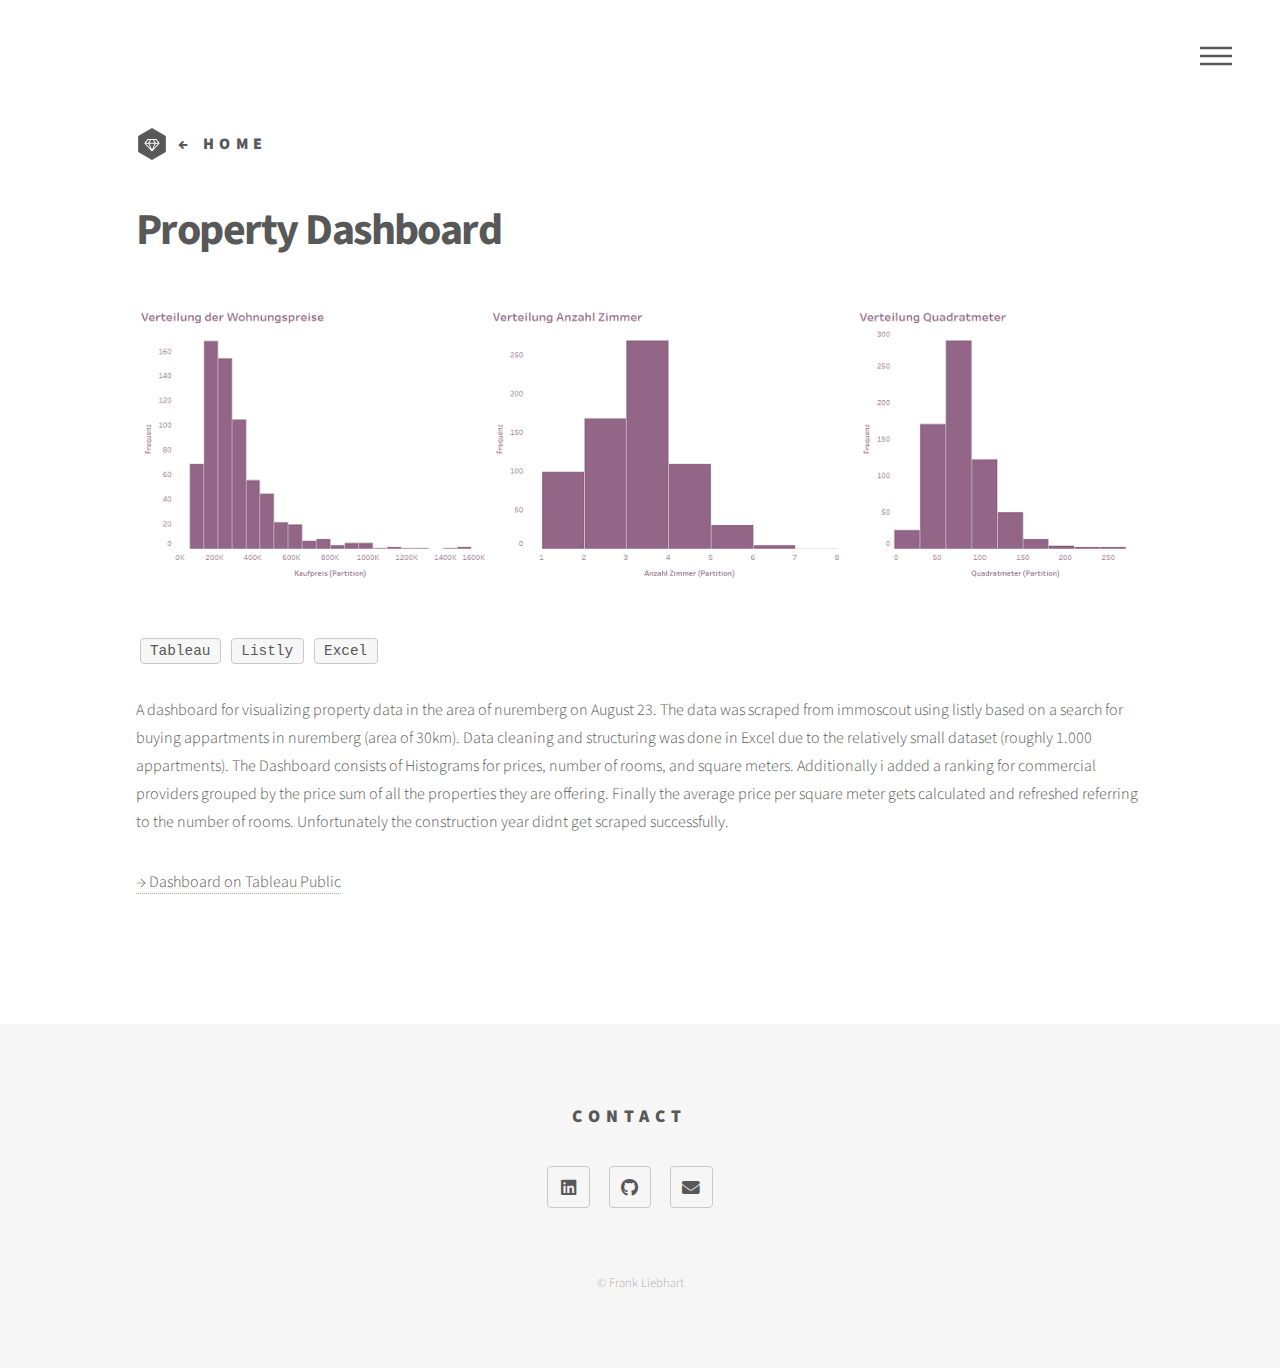
<file: property-dashboard.html>
<!DOCTYPE HTML>
<!--
	Phantom by HTML5 UP
	html5up.net | @ajlkn
	Free for personal and commercial use under the CCA 3.0 license (html5up.net/license)
-->
<html>
	<head>
		<title>Property Dashboard</title>
		<meta charset="utf-8" />
		<meta name="viewport" content="width=device-width, initial-scale=1, user-scalable=no" />
		<link rel="stylesheet" href="assets/css/main.css" />
		<noscript><link rel="stylesheet" href="assets/css/noscript.css" /></noscript>
	</head>
	<body class="is-preload">
		<!-- Wrapper -->
			<div id="wrapper">

				<!-- Header -->
					<header id="header">
						<div class="inner">

							<!-- Logo -->
								<a href="index.html" class="logo">
									<span class="symbol"><img src="images/logo.svg" alt="" /></span><span class="title">← Home</span>
								</a>

							<!-- Nav -->
								<nav>
									<ul>
										<li><a href="#menu">Menu</a></li>
									</ul>
								</nav>

						</div>
					</header>

				<!-- Menu -->
					<nav id="menu">
						<h2>Menu</h2>
						<ul>
							<li><a href="index.html">Home</a></li>
							<li><a href="stockscreener.html">Stock Screener</a></li>
							<li><a href="property-dashboard.html">Porperty Dashboard</a></li>
							<li><a href="correlation-analysis.html">Correlation Analysis</a></li>
							<li><a href="tennis.html">Data Exploration - ATP Tennis</a></li>
							<li><a href="prediction.html">Stock Price Prediction</a></li>
							<li><a href="machinelearning-models.html">Machine Learning Models</a></li>
						</ul>
					</nav>

				<!-- Main -->
					<div id="main">
						<div class="inner">
							<h1>Property Dashboard</h1>
							<span class="image main"><img src="images/wide_tableau.png" alt="" /></span>
							<p><code>Tableau</code>&nbsp;<code>Listly</code>&nbsp;<code>Excel</code></p>
							<p>A dashboard for visualizing property data in the area of nuremberg on August 23. The data was scraped from immoscout using listly based on a search for buying appartments in nuremberg (area of 30km). Data cleaning and structuring was done in Excel due to the relatively small dataset (roughly 1.000 appartments).
								The Dashboard consists of Histograms for prices, number of rooms, and square meters. Additionally i added a ranking for commercial providers grouped by the price sum of all the properties they are offering. Finally the average price per square meter gets 
								calculated and refreshed referring to the number of rooms. Unfortunately the construction year didnt get scraped successfully.
							</p>
							<p></p>
							<p><a href="https://public.tableau.com/views/ImmobilienDashboard/Dashboard1?:language=en-US&:display_count=n&:origin=viz_share_link" target="_blank" style="text-decoration:none;">→ Dashboard on Tableau Public</a></p>
						</div>
					</div>

				<!-- Footer -->
				<footer id="footer">
					<div class="inner">
						<!-- <section>
							<h2>Get in touch</h2>
							<form method="post" action="#">
								<div class="fields">
									<div class="field half">
										<input type="text" name="name" id="name" placeholder="Name" />
									</div>
									<div class="field half">
										<input type="email" name="email" id="email" placeholder="Email" />
									</div>
									<div class="field">
										<textarea name="message" id="message" placeholder="Message"></textarea>
									</div>
								</div>
								<ul class="actions">
									<li><input type="submit" value="Send" class="primary" /></li>
								</ul>
							</form>
						</section> -->
						<section>
							<h2>Contact</h2>
							<ul class="icons">
								<li><a href="https://www.linkedin.com/in/frank-liebhart" class="icon brands style2 fa-linkedin" target="_blank"><span class="label">LinkedIn</span></a></li>
								<li><a href="https://github.com/franlie" class="icon brands style2 fa-github" target="_blank"><span class="label" target="_blank">GitHub</span></a></li>
								<li><a href="mailto:frank.liebhart@gmx.net" class="icon solid style2 fa-envelope" target="_blank"><span class="label">Email</span></a></li>
							</ul>
						</section>
						<ul class="copyright">
							<li>&copy; Frank Liebhart</li>
						</ul>
					</div>
				</footer>


			</div>

		<!-- Scripts -->
			<script src="assets/js/jquery.min.js"></script>
			<script src="assets/js/browser.min.js"></script>
			<script src="assets/js/breakpoints.min.js"></script>
			<script src="assets/js/util.js"></script>
			<script src="assets/js/main.js"></script>

	</body>
</html>
</file>
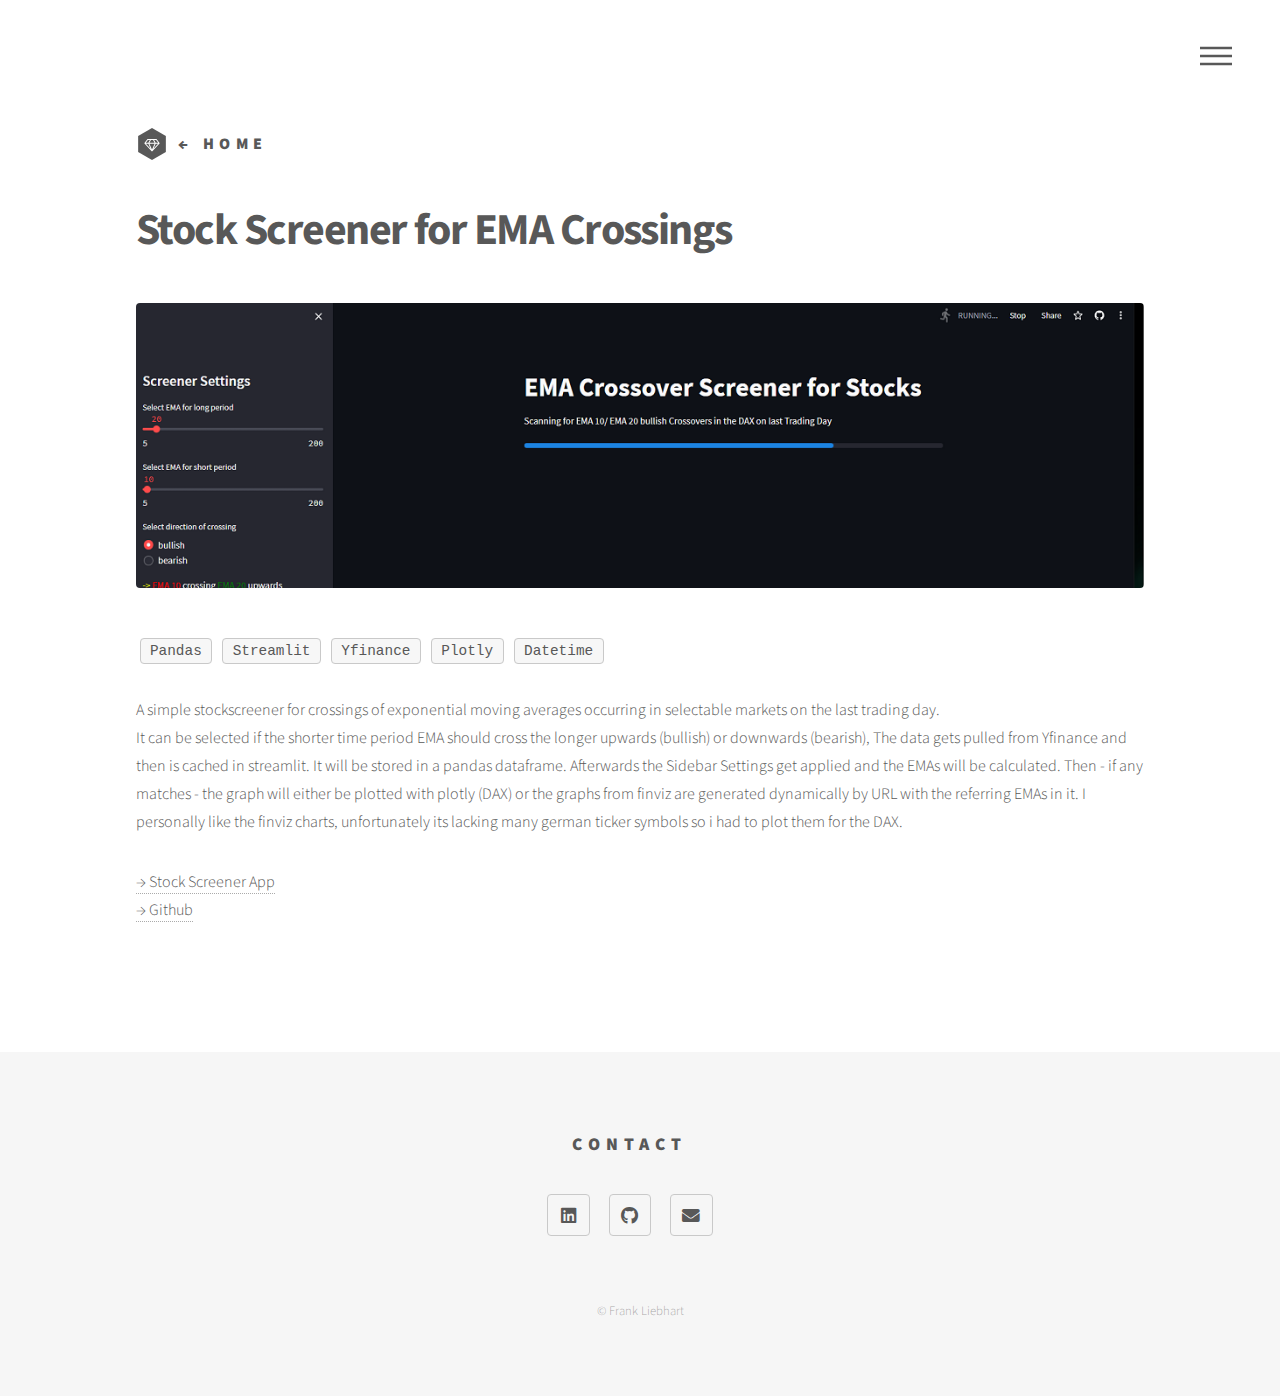
<file: stockscreener.html>
<!DOCTYPE HTML>
<!--
	Phantom by HTML5 UP
	html5up.net | @ajlkn
	Free for personal and commercial use under the CCA 3.0 license (html5up.net/license)
-->
<html>
	<head>
		<title>Stock Screener</title>
		<meta charset="utf-8" />
		<meta name="viewport" content="width=device-width, initial-scale=1, user-scalable=no" />
		<link rel="stylesheet" href="assets/css/main.css" />
		<noscript><link rel="stylesheet" href="assets/css/noscript.css" /></noscript>
	</head>
	<body class="is-preload">
		<!-- Wrapper -->
			<div id="wrapper">

				<!-- Header -->
					<header id="header">
						<div class="inner">

							<!-- Logo -->
								<a href="index.html" class="logo">
									<span class="symbol"><img src="images/logo.svg" alt="" /></span><span class="title">← Home</span>
								</a>

							<!-- Nav -->
								<nav>
									<ul>
										<li><a href="#menu">Menu</a></li>
									</ul>
								</nav>

						</div>
					</header>

				<!-- Menu -->
					<nav id="menu">
						<h2>Menu</h2>
						<ul>
							<li><a href="index.html">Home</a></li>
							<li><a href="stockscreener.html">Stock Screener</a></li>
							<li><a href="property-dashboard.html">Porperty Dashboard</a></li>
							<li><a href="correlation-analysis.html">Correlation Analysis</a></li>
							<li><a href="tennis.html">Data Exploration - ATP Tennis</a></li>
							<li><a href="prediction.html">Stock Price Prediction</a></li>
							<li><a href="machinelearning-models.html">Machine Learning Models</a></li>
						</ul>
					</nav>

				<!-- Main -->
					<div id="main">
						<div class="inner">
							<h1>Stock Screener for EMA Crossings</h1>
							<span class="image main"><a href="https://emascreener.streamlit.app/" target="_blank"><img src="images/wide_screener.png" alt="" /></a></span>
							<p><code>Pandas</code>&nbsp;<code>Streamlit</code>&nbsp;<code>Yfinance</code>&nbsp;<code>Plotly</code>&nbsp;<code>Datetime</code></p>
							<p>A simple stockscreener for crossings of exponential moving averages occurring in selectable markets on the last trading day.<br />
							It can be selected if the shorter time period EMA should cross the longer upwards (bullish) or downwards (bearish),
							The data gets pulled from Yfinance and then is cached in streamlit. It will be stored in a pandas dataframe. Afterwards the Sidebar Settings get applied and the EMAs will be calculated.
							Then - if any matches - the graph will either be plotted with plotly (DAX) or the graphs from finviz are generated dynamically by URL with the referring EMAs in it. 
							I personally like the finviz charts, unfortunately its lacking many german ticker symbols so i had to plot them for the DAX.
							</p>
							<p><a href="https://emascreener.streamlit.app/" target="_blank" style="text-decoration:none;">→ Stock Screener App</a><br />
							<a href="https://github.com/franlie/stockscreener.git" target="_blank" style="text-decoration:none;">→ Github</a></p>
						</div>
					</div>

				<!-- Footer -->
				<footer id="footer">
					<div class="inner">
						<!-- <section>
							<h2>Get in touch</h2>
							<form method="post" action="#">
								<div class="fields">
									<div class="field half">
										<input type="text" name="name" id="name" placeholder="Name" />
									</div>
									<div class="field half">
										<input type="email" name="email" id="email" placeholder="Email" />
									</div>
									<div class="field">
										<textarea name="message" id="message" placeholder="Message"></textarea>
									</div>
								</div>
								<ul class="actions">
									<li><input type="submit" value="Send" class="primary" /></li>
								</ul>
							</form>
						</section> -->
						<section>
							<h2>Contact</h2>
							<ul class="icons">
								<li><a href="https://www.linkedin.com/in/frank-liebhart" class="icon brands style2 fa-linkedin" target="_blank"><span class="label">LinkedIn</span></a></li>
								<li><a href="https://github.com/franlie" class="icon brands style2 fa-github" target="_blank"><span class="label" target="_blank">GitHub</span></a></li>
								<li><a href="mailto:frank.liebhart@gmx.net" class="icon solid style2 fa-envelope" target="_blank"><span class="label">Email</span></a></li>
							</ul>
						</section>
						<ul class="copyright">
							<li>&copy; Frank Liebhart</li>
						</ul>
					</div>
				</footer>


			</div>

		<!-- Scripts -->
			<script src="assets/js/jquery.min.js"></script>
			<script src="assets/js/browser.min.js"></script>
			<script src="assets/js/breakpoints.min.js"></script>
			<script src="assets/js/util.js"></script>
			<script src="assets/js/main.js"></script>

	</body>
</html>
</file>
<file: assets/css/noscript.css>
/*
	Phantom by HTML5 UP
	html5up.net | @ajlkn
	Free for personal and commercial use under the CCA 3.0 license (html5up.net/license)
*/

/* Tiles */

	body.is-preload .tiles article {
		-moz-transform: none;
		-webkit-transform: none;
		-ms-transform: none;
		transform: none;
		opacity: 1;
	}
</file>
<file: assets/css/main.css>
@import url(fontawesome-all.min.css);
@import url("https://fonts.googleapis.com/css?family=Source+Sans+Pro:300,700,900");

/*
	Phantom by HTML5 UP
	html5up.net | @ajlkn
	Free for personal and commercial use under the CCA 3.0 license (html5up.net/license)
*/

html, body, div, span, applet, object,
iframe, h1, h2, h3, h4, h5, h6, p, blockquote,
pre, a, abbr, acronym, address, big, cite,
code, del, dfn, em, img, ins, kbd, q, s, samp,
small, strike, strong, sub, sup, tt, var, b,
u, i, center, dl, dt, dd, ol, ul, li, fieldset,
form, label, legend, table, caption, tbody,
tfoot, thead, tr, th, td, article, aside,
canvas, details, embed, figure, figcaption,
footer, header, hgroup, menu, nav, output, ruby,
section, summary, time, mark, audio, video {
	margin: 0;
	padding: 0;
	border: 0;
	font-size: 100%;
	font: inherit;
	vertical-align: baseline;}

article, aside, details, figcaption, figure,
footer, header, hgroup, menu, nav, section {
	display: block;}

body {
	line-height: 1;
}

ol, ul {
	list-style: none;
}

blockquote, q {
	quotes: none;
}

	blockquote:before, blockquote:after, q:before, q:after {
		content: '';
		content: none;
	}

table {
	border-collapse: collapse;
	border-spacing: 0;
}

body {
	-webkit-text-size-adjust: none;
}

mark {
	background-color: transparent;
	color: inherit;
}

input::-moz-focus-inner {
	border: 0;
	padding: 0;
}

input, select, textarea {
	-moz-appearance: none;
	-webkit-appearance: none;
	-ms-appearance: none;
	appearance: none;
}

/* Basic */

	@-ms-viewport {
		width: device-width;
	}

	body {
		-ms-overflow-style: scrollbar;
	}

	@media screen and (max-width: 480px) {

		html, body {
			min-width: 320px;
		}

	}

	html {
		box-sizing: border-box;
	}

	*, *:before, *:after {
		box-sizing: inherit;
	}

	body {
		background: #ffffff;
	}

		body.is-preload *, body.is-preload *:before, body.is-preload *:after {
			-moz-animation: none !important;
			-webkit-animation: none !important;
			-ms-animation: none !important;
			animation: none !important;
			-moz-transition: none !important;
			-webkit-transition: none !important;
			-ms-transition: none !important;
			transition: none !important;
		}

/* Type */

	body, input, select, textarea {
		color: #585858;
		font-family: "Source Sans Pro", Helvetica, sans-serif;
		font-size: 16pt;
		font-weight: 300;
		line-height: 1.75;
	}

		@media screen and (max-width: 1680px) {

			body, input, select, textarea {
				font-size: 14pt;
			}

		}

		@media screen and (max-width: 1280px) {

			body, input, select, textarea {
				font-size: 12pt;
			}

		}

	a {
		-moz-transition: border-bottom-color 0.2s ease, color 0.2s ease;
		-webkit-transition: border-bottom-color 0.2s ease, color 0.2s ease;
		-ms-transition: border-bottom-color 0.2s ease, color 0.2s ease;
		transition: border-bottom-color 0.2s ease, color 0.2s ease;
		text-decoration: none;
		color: #585858;
		border-bottom: dotted 1px rgba(88, 88, 88, 0.5);
	}

		a:hover {
			border-bottom-color: transparent;
			color: #f2849e !important;
		}

	strong, b {
		font-weight: 900;
	}

	em, i {
		font-style: italic;
	}

	p {
		margin: 0 0 2em 0;
	}

	h1 {
		font-size: 2.75em;
		font-weight: 700;
		line-height: 1.3;
		margin: 0 0 1em 0;
		letter-spacing: -0.035em;
	}

		h1 a {
			color: inherit;
		}

		@media screen and (max-width: 736px) {

			h1 {
				font-size: 2em;
				margin: 0 0 1em 0;
			}

		}

		@media screen and (max-width: 360px) {

			h1 {
				font-size: 1.75em;
			}

		}

	h2, h3, h4, h5, h6 {
		font-weight: 900;
		line-height: 1.5;
		margin: 0 0 2em 0;
		text-transform: uppercase;
		letter-spacing: 0.35em;
	}

		h2 a, h3 a, h4 a, h5 a, h6 a {
			color: inherit;
		}

	h2 {
		font-size: 1.1em;
	}

	h3 {
		font-size: 1em;
	}

	h4 {
		font-size: 0.8em;
	}

	h5 {
		font-size: 0.8em;
	}

	h6 {
		font-size: 0.8em;
	}

	@media screen and (max-width: 980px) {

		h1 br, h2 br, h3 br, h4 br, h5 br, h6 br {
			display: none;
		}

	}

	@media screen and (max-width: 736px) {

		h2 {
			font-size: 1em;
		}

		h3 {
			font-size: 0.8em;
		}

	}

	sub {
		font-size: 0.8em;
		position: relative;
		top: 0.5em;
	}

	sup {
		font-size: 0.8em;
		position: relative;
		top: -0.5em;
	}

	blockquote {
		border-left: solid 4px #c9c9c9;
		font-style: italic;
		margin: 0 0 2em 0;
		padding: 0.5em 0 0.5em 2em;
	}

	code {
		background: rgba(144, 144, 144, 0.075);
		border-radius: 4px;
		border: solid 1px #c9c9c9;
		font-family: "Courier New", monospace;
		font-size: 0.9em;
		margin: 0 0.25em;
		padding: 0.25em 0.65em;
	}

	pre {
		-webkit-overflow-scrolling: touch;
		font-family: "Courier New", monospace;
		font-size: 0.9em;
		margin: 0 0 2em 0;
	}

		pre code {
			display: block;
			line-height: 1.75;
			padding: 1em 1.5em;
			overflow-x: auto;
		}

	hr {
		border: 0;
		border-bottom: solid 1px #c9c9c9;
		margin: 2em 0;
	}

		hr.major {
			margin: 3em 0;
		}

	.align-left {
		text-align: left;
	}

	.align-center {
		text-align: center;
	}

	.align-right {
		text-align: right;
	}

/* Row */

	.row {
		display: flex;
		flex-wrap: wrap;
		box-sizing: border-box;
		align-items: stretch;
	}

		.row > * {
			box-sizing: border-box;
		}

		.row.gtr-uniform > * > :last-child {
			margin-bottom: 0;
		}

		.row.aln-left {
			justify-content: flex-start;
		}

		.row.aln-center {
			justify-content: center;
		}

		.row.aln-right {
			justify-content: flex-end;
		}

		.row.aln-top {
			align-items: flex-start;
		}

		.row.aln-middle {
			align-items: center;
		}

		.row.aln-bottom {
			align-items: flex-end;
		}

		.row > .imp {
			order: -1;
		}

		.row > .col-1 {
			width: 8.33333%;
		}

		.row > .off-1 {
			margin-left: 8.33333%;
		}

		.row > .col-2 {
			width: 16.66667%;
		}

		.row > .off-2 {
			margin-left: 16.66667%;
		}

		.row > .col-3 {
			width: 25%;
		}

		.row > .off-3 {
			margin-left: 25%;
		}

		.row > .col-4 {
			width: 33.33333%;
		}

		.row > .off-4 {
			margin-left: 33.33333%;
		}

		.row > .col-5 {
			width: 41.66667%;
		}

		.row > .off-5 {
			margin-left: 41.66667%;
		}

		.row > .col-6 {
			width: 50%;
		}

		.row > .off-6 {
			margin-left: 50%;
		}

		.row > .col-7 {
			width: 58.33333%;
		}

		.row > .off-7 {
			margin-left: 58.33333%;
		}

		.row > .col-8 {
			width: 66.66667%;
		}

		.row > .off-8 {
			margin-left: 66.66667%;
		}

		.row > .col-9 {
			width: 75%;
		}

		.row > .off-9 {
			margin-left: 75%;
		}

		.row > .col-10 {
			width: 83.33333%;
		}

		.row > .off-10 {
			margin-left: 83.33333%;
		}

		.row > .col-11 {
			width: 91.66667%;
		}

		.row > .off-11 {
			margin-left: 91.66667%;
		}

		.row > .col-12 {
			width: 100%;
		}

		.row > .off-12 {
			margin-left: 100%;
		}

		.row.gtr-0 {
			margin-top: 0;
			margin-left: 0em;
		}

			.row.gtr-0 > * {
				padding: 0 0 0 0em;
			}

			.row.gtr-0.gtr-uniform {
				margin-top: 0em;
			}

				.row.gtr-0.gtr-uniform > * {
					padding-top: 0em;
				}

		.row.gtr-25 {
			margin-top: 0;
			margin-left: -0.5em;
		}

			.row.gtr-25 > * {
				padding: 0 0 0 0.5em;
			}

			.row.gtr-25.gtr-uniform {
				margin-top: -0.5em;
			}

				.row.gtr-25.gtr-uniform > * {
					padding-top: 0.5em;
				}

		.row.gtr-50 {
			margin-top: 0;
			margin-left: -1em;
		}

			.row.gtr-50 > * {
				padding: 0 0 0 1em;
			}

			.row.gtr-50.gtr-uniform {
				margin-top: -1em;
			}

				.row.gtr-50.gtr-uniform > * {
					padding-top: 1em;
				}

		.row {
			margin-top: 0;
			margin-left: -2em;
		}

			.row > * {
				padding: 0 0 0 2em;
			}

			.row.gtr-uniform {
				margin-top: -2em;
			}

				.row.gtr-uniform > * {
					padding-top: 2em;
				}

		.row.gtr-150 {
			margin-top: 0;
			margin-left: -3em;
		}

			.row.gtr-150 > * {
				padding: 0 0 0 3em;
			}

			.row.gtr-150.gtr-uniform {
				margin-top: -3em;
			}

				.row.gtr-150.gtr-uniform > * {
					padding-top: 3em;
				}

		.row.gtr-200 {
			margin-top: 0;
			margin-left: -4em;
		}

			.row.gtr-200 > * {
				padding: 0 0 0 4em;
			}

			.row.gtr-200.gtr-uniform {
				margin-top: -4em;
			}

				.row.gtr-200.gtr-uniform > * {
					padding-top: 4em;
				}

		@media screen and (max-width: 1680px) {

			.row {
				display: flex;
				flex-wrap: wrap;
				box-sizing: border-box;
				align-items: stretch;
			}

				.row > * {
					box-sizing: border-box;
				}

				.row.gtr-uniform > * > :last-child {
					margin-bottom: 0;
				}

				.row.aln-left {
					justify-content: flex-start;
				}

				.row.aln-center {
					justify-content: center;
				}

				.row.aln-right {
					justify-content: flex-end;
				}

				.row.aln-top {
					align-items: flex-start;
				}

				.row.aln-middle {
					align-items: center;
				}

				.row.aln-bottom {
					align-items: flex-end;
				}

				.row > .imp-xlarge {
					order: -1;
				}

				.row > .col-1-xlarge {
					width: 8.33333%;
				}

				.row > .off-1-xlarge {
					margin-left: 8.33333%;
				}

				.row > .col-2-xlarge {
					width: 16.66667%;
				}

				.row > .off-2-xlarge {
					margin-left: 16.66667%;
				}

				.row > .col-3-xlarge {
					width: 25%;
				}

				.row > .off-3-xlarge {
					margin-left: 25%;
				}

				.row > .col-4-xlarge {
					width: 33.33333%;
				}

				.row > .off-4-xlarge {
					margin-left: 33.33333%;
				}

				.row > .col-5-xlarge {
					width: 41.66667%;
				}

				.row > .off-5-xlarge {
					margin-left: 41.66667%;
				}

				.row > .col-6-xlarge {
					width: 50%;
				}

				.row > .off-6-xlarge {
					margin-left: 50%;
				}

				.row > .col-7-xlarge {
					width: 58.33333%;
				}

				.row > .off-7-xlarge {
					margin-left: 58.33333%;
				}

				.row > .col-8-xlarge {
					width: 66.66667%;
				}

				.row > .off-8-xlarge {
					margin-left: 66.66667%;
				}

				.row > .col-9-xlarge {
					width: 75%;
				}

				.row > .off-9-xlarge {
					margin-left: 75%;
				}

				.row > .col-10-xlarge {
					width: 83.33333%;
				}

				.row > .off-10-xlarge {
					margin-left: 83.33333%;
				}

				.row > .col-11-xlarge {
					width: 91.66667%;
				}

				.row > .off-11-xlarge {
					margin-left: 91.66667%;
				}

				.row > .col-12-xlarge {
					width: 100%;
				}

				.row > .off-12-xlarge {
					margin-left: 100%;
				}

				.row.gtr-0 {
					margin-top: 0;
					margin-left: 0em;
				}

					.row.gtr-0 > * {
						padding: 0 0 0 0em;
					}

					.row.gtr-0.gtr-uniform {
						margin-top: 0em;
					}

						.row.gtr-0.gtr-uniform > * {
							padding-top: 0em;
						}

				.row.gtr-25 {
					margin-top: 0;
					margin-left: -0.5em;
				}

					.row.gtr-25 > * {
						padding: 0 0 0 0.5em;
					}

					.row.gtr-25.gtr-uniform {
						margin-top: -0.5em;
					}

						.row.gtr-25.gtr-uniform > * {
							padding-top: 0.5em;
						}

				.row.gtr-50 {
					margin-top: 0;
					margin-left: -1em;
				}

					.row.gtr-50 > * {
						padding: 0 0 0 1em;
					}

					.row.gtr-50.gtr-uniform {
						margin-top: -1em;
					}

						.row.gtr-50.gtr-uniform > * {
							padding-top: 1em;
						}

				.row {
					margin-top: 0;
					margin-left: -2em;
				}

					.row > * {
						padding: 0 0 0 2em;
					}

					.row.gtr-uniform {
						margin-top: -2em;
					}

						.row.gtr-uniform > * {
							padding-top: 2em;
						}

				.row.gtr-150 {
					margin-top: 0;
					margin-left: -3em;
				}

					.row.gtr-150 > * {
						padding: 0 0 0 3em;
					}

					.row.gtr-150.gtr-uniform {
						margin-top: -3em;
					}

						.row.gtr-150.gtr-uniform > * {
							padding-top: 3em;
						}

				.row.gtr-200 {
					margin-top: 0;
					margin-left: -4em;
				}

					.row.gtr-200 > * {
						padding: 0 0 0 4em;
					}

					.row.gtr-200.gtr-uniform {
						margin-top: -4em;
					}

						.row.gtr-200.gtr-uniform > * {
							padding-top: 4em;
						}

		}

		@media screen and (max-width: 1280px) {

			.row {
				display: flex;
				flex-wrap: wrap;
				box-sizing: border-box;
				align-items: stretch;
			}

				.row > * {
					box-sizing: border-box;
				}

				.row.gtr-uniform > * > :last-child {
					margin-bottom: 0;
				}

				.row.aln-left {
					justify-content: flex-start;
				}

				.row.aln-center {
					justify-content: center;
				}

				.row.aln-right {
					justify-content: flex-end;
				}

				.row.aln-top {
					align-items: flex-start;
				}

				.row.aln-middle {
					align-items: center;
				}

				.row.aln-bottom {
					align-items: flex-end;
				}

				.row > .imp-large {
					order: -1;
				}

				.row > .col-1-large {
					width: 8.33333%;
				}

				.row > .off-1-large {
					margin-left: 8.33333%;
				}

				.row > .col-2-large {
					width: 16.66667%;
				}

				.row > .off-2-large {
					margin-left: 16.66667%;
				}

				.row > .col-3-large {
					width: 25%;
				}

				.row > .off-3-large {
					margin-left: 25%;
				}

				.row > .col-4-large {
					width: 33.33333%;
				}

				.row > .off-4-large {
					margin-left: 33.33333%;
				}

				.row > .col-5-large {
					width: 41.66667%;
				}

				.row > .off-5-large {
					margin-left: 41.66667%;
				}

				.row > .col-6-large {
					width: 50%;
				}

				.row > .off-6-large {
					margin-left: 50%;
				}

				.row > .col-7-large {
					width: 58.33333%;
				}

				.row > .off-7-large {
					margin-left: 58.33333%;
				}

				.row > .col-8-large {
					width: 66.66667%;
				}

				.row > .off-8-large {
					margin-left: 66.66667%;
				}

				.row > .col-9-large {
					width: 75%;
				}

				.row > .off-9-large {
					margin-left: 75%;
				}

				.row > .col-10-large {
					width: 83.33333%;
				}

				.row > .off-10-large {
					margin-left: 83.33333%;
				}

				.row > .col-11-large {
					width: 91.66667%;
				}

				.row > .off-11-large {
					margin-left: 91.66667%;
				}

				.row > .col-12-large {
					width: 100%;
				}

				.row > .off-12-large {
					margin-left: 100%;
				}

				.row.gtr-0 {
					margin-top: 0;
					margin-left: 0em;
				}

					.row.gtr-0 > * {
						padding: 0 0 0 0em;
					}

					.row.gtr-0.gtr-uniform {
						margin-top: 0em;
					}

						.row.gtr-0.gtr-uniform > * {
							padding-top: 0em;
						}

				.row.gtr-25 {
					margin-top: 0;
					margin-left: -0.5em;
				}

					.row.gtr-25 > * {
						padding: 0 0 0 0.5em;
					}

					.row.gtr-25.gtr-uniform {
						margin-top: -0.5em;
					}

						.row.gtr-25.gtr-uniform > * {
							padding-top: 0.5em;
						}

				.row.gtr-50 {
					margin-top: 0;
					margin-left: -1em;
				}

					.row.gtr-50 > * {
						padding: 0 0 0 1em;
					}

					.row.gtr-50.gtr-uniform {
						margin-top: -1em;
					}

						.row.gtr-50.gtr-uniform > * {
							padding-top: 1em;
						}

				.row {
					margin-top: 0;
					margin-left: -2em;
				}

					.row > * {
						padding: 0 0 0 2em;
					}

					.row.gtr-uniform {
						margin-top: -2em;
					}

						.row.gtr-uniform > * {
							padding-top: 2em;
						}

				.row.gtr-150 {
					margin-top: 0;
					margin-left: -3em;
				}

					.row.gtr-150 > * {
						padding: 0 0 0 3em;
					}

					.row.gtr-150.gtr-uniform {
						margin-top: -3em;
					}

						.row.gtr-150.gtr-uniform > * {
							padding-top: 3em;
						}

				.row.gtr-200 {
					margin-top: 0;
					margin-left: -4em;
				}

					.row.gtr-200 > * {
						padding: 0 0 0 4em;
					}

					.row.gtr-200.gtr-uniform {
						margin-top: -4em;
					}

						.row.gtr-200.gtr-uniform > * {
							padding-top: 4em;
						}

		}

		@media screen and (max-width: 980px) {

			.row {
				display: flex;
				flex-wrap: wrap;
				box-sizing: border-box;
				align-items: stretch;
			}

				.row > * {
					box-sizing: border-box;
				}

				.row.gtr-uniform > * > :last-child {
					margin-bottom: 0;
				}

				.row.aln-left {
					justify-content: flex-start;
				}

				.row.aln-center {
					justify-content: center;
				}

				.row.aln-right {
					justify-content: flex-end;
				}

				.row.aln-top {
					align-items: flex-start;
				}

				.row.aln-middle {
					align-items: center;
				}

				.row.aln-bottom {
					align-items: flex-end;
				}

				.row > .imp-medium {
					order: -1;
				}

				.row > .col-1-medium {
					width: 8.33333%;
				}

				.row > .off-1-medium {
					margin-left: 8.33333%;
				}

				.row > .col-2-medium {
					width: 16.66667%;
				}

				.row > .off-2-medium {
					margin-left: 16.66667%;
				}

				.row > .col-3-medium {
					width: 25%;
				}

				.row > .off-3-medium {
					margin-left: 25%;
				}

				.row > .col-4-medium {
					width: 33.33333%;
				}

				.row > .off-4-medium {
					margin-left: 33.33333%;
				}

				.row > .col-5-medium {
					width: 41.66667%;
				}

				.row > .off-5-medium {
					margin-left: 41.66667%;
				}

				.row > .col-6-medium {
					width: 50%;
				}

				.row > .off-6-medium {
					margin-left: 50%;
				}

				.row > .col-7-medium {
					width: 58.33333%;
				}

				.row > .off-7-medium {
					margin-left: 58.33333%;
				}

				.row > .col-8-medium {
					width: 66.66667%;
				}

				.row > .off-8-medium {
					margin-left: 66.66667%;
				}

				.row > .col-9-medium {
					width: 75%;
				}

				.row > .off-9-medium {
					margin-left: 75%;
				}

				.row > .col-10-medium {
					width: 83.33333%;
				}

				.row > .off-10-medium {
					margin-left: 83.33333%;
				}

				.row > .col-11-medium {
					width: 91.66667%;
				}

				.row > .off-11-medium {
					margin-left: 91.66667%;
				}

				.row > .col-12-medium {
					width: 100%;
				}

				.row > .off-12-medium {
					margin-left: 100%;
				}

				.row.gtr-0 {
					margin-top: 0;
					margin-left: 0em;
				}

					.row.gtr-0 > * {
						padding: 0 0 0 0em;
					}

					.row.gtr-0.gtr-uniform {
						margin-top: 0em;
					}

						.row.gtr-0.gtr-uniform > * {
							padding-top: 0em;
						}

				.row.gtr-25 {
					margin-top: 0;
					margin-left: -0.375em;
				}

					.row.gtr-25 > * {
						padding: 0 0 0 0.375em;
					}

					.row.gtr-25.gtr-uniform {
						margin-top: -0.375em;
					}

						.row.gtr-25.gtr-uniform > * {
							padding-top: 0.375em;
						}

				.row.gtr-50 {
					margin-top: 0;
					margin-left: -0.75em;
				}

					.row.gtr-50 > * {
						padding: 0 0 0 0.75em;
					}

					.row.gtr-50.gtr-uniform {
						margin-top: -0.75em;
					}

						.row.gtr-50.gtr-uniform > * {
							padding-top: 0.75em;
						}

				.row {
					margin-top: 0;
					margin-left: -1.5em;
				}

					.row > * {
						padding: 0 0 0 1.5em;
					}

					.row.gtr-uniform {
						margin-top: -1.5em;
					}

						.row.gtr-uniform > * {
							padding-top: 1.5em;
						}

				.row.gtr-150 {
					margin-top: 0;
					margin-left: -2.25em;
				}

					.row.gtr-150 > * {
						padding: 0 0 0 2.25em;
					}

					.row.gtr-150.gtr-uniform {
						margin-top: -2.25em;
					}

						.row.gtr-150.gtr-uniform > * {
							padding-top: 2.25em;
						}

				.row.gtr-200 {
					margin-top: 0;
					margin-left: -3em;
				}

					.row.gtr-200 > * {
						padding: 0 0 0 3em;
					}

					.row.gtr-200.gtr-uniform {
						margin-top: -3em;
					}

						.row.gtr-200.gtr-uniform > * {
							padding-top: 3em;
						}

		}

		@media screen and (max-width: 736px) {

			.row {
				display: flex;
				flex-wrap: wrap;
				box-sizing: border-box;
				align-items: stretch;
			}

				.row > * {
					box-sizing: border-box;
				}

				.row.gtr-uniform > * > :last-child {
					margin-bottom: 0;
				}

				.row.aln-left {
					justify-content: flex-start;
				}

				.row.aln-center {
					justify-content: center;
				}

				.row.aln-right {
					justify-content: flex-end;
				}

				.row.aln-top {
					align-items: flex-start;
				}

				.row.aln-middle {
					align-items: center;
				}

				.row.aln-bottom {
					align-items: flex-end;
				}

				.row > .imp-small {
					order: -1;
				}

				.row > .col-1-small {
					width: 8.33333%;
				}

				.row > .off-1-small {
					margin-left: 8.33333%;
				}

				.row > .col-2-small {
					width: 16.66667%;
				}

				.row > .off-2-small {
					margin-left: 16.66667%;
				}

				.row > .col-3-small {
					width: 25%;
				}

				.row > .off-3-small {
					margin-left: 25%;
				}

				.row > .col-4-small {
					width: 33.33333%;
				}

				.row > .off-4-small {
					margin-left: 33.33333%;
				}

				.row > .col-5-small {
					width: 41.66667%;
				}

				.row > .off-5-small {
					margin-left: 41.66667%;
				}

				.row > .col-6-small {
					width: 50%;
				}

				.row > .off-6-small {
					margin-left: 50%;
				}

				.row > .col-7-small {
					width: 58.33333%;
				}

				.row > .off-7-small {
					margin-left: 58.33333%;
				}

				.row > .col-8-small {
					width: 66.66667%;
				}

				.row > .off-8-small {
					margin-left: 66.66667%;
				}

				.row > .col-9-small {
					width: 75%;
				}

				.row > .off-9-small {
					margin-left: 75%;
				}

				.row > .col-10-small {
					width: 83.33333%;
				}

				.row > .off-10-small {
					margin-left: 83.33333%;
				}

				.row > .col-11-small {
					width: 91.66667%;
				}

				.row > .off-11-small {
					margin-left: 91.66667%;
				}

				.row > .col-12-small {
					width: 100%;
				}

				.row > .off-12-small {
					margin-left: 100%;
				}

				.row.gtr-0 {
					margin-top: 0;
					margin-left: 0em;
				}

					.row.gtr-0 > * {
						padding: 0 0 0 0em;
					}

					.row.gtr-0.gtr-uniform {
						margin-top: 0em;
					}

						.row.gtr-0.gtr-uniform > * {
							padding-top: 0em;
						}

				.row.gtr-25 {
					margin-top: 0;
					margin-left: -0.25em;
				}

					.row.gtr-25 > * {
						padding: 0 0 0 0.25em;
					}

					.row.gtr-25.gtr-uniform {
						margin-top: -0.25em;
					}

						.row.gtr-25.gtr-uniform > * {
							padding-top: 0.25em;
						}

				.row.gtr-50 {
					margin-top: 0;
					margin-left: -0.5em;
				}

					.row.gtr-50 > * {
						padding: 0 0 0 0.5em;
					}

					.row.gtr-50.gtr-uniform {
						margin-top: -0.5em;
					}

						.row.gtr-50.gtr-uniform > * {
							padding-top: 0.5em;
						}

				.row {
					margin-top: 0;
					margin-left: -1em;
				}

					.row > * {
						padding: 0 0 0 1em;
					}

					.row.gtr-uniform {
						margin-top: -1em;
					}

						.row.gtr-uniform > * {
							padding-top: 1em;
						}

				.row.gtr-150 {
					margin-top: 0;
					margin-left: -1.5em;
				}

					.row.gtr-150 > * {
						padding: 0 0 0 1.5em;
					}

					.row.gtr-150.gtr-uniform {
						margin-top: -1.5em;
					}

						.row.gtr-150.gtr-uniform > * {
							padding-top: 1.5em;
						}

				.row.gtr-200 {
					margin-top: 0;
					margin-left: -2em;
				}

					.row.gtr-200 > * {
						padding: 0 0 0 2em;
					}

					.row.gtr-200.gtr-uniform {
						margin-top: -2em;
					}

						.row.gtr-200.gtr-uniform > * {
							padding-top: 2em;
						}

		}

		@media screen and (max-width: 480px) {

			.row {
				display: flex;
				flex-wrap: wrap;
				box-sizing: border-box;
				align-items: stretch;
			}

				.row > * {
					box-sizing: border-box;
				}

				.row.gtr-uniform > * > :last-child {
					margin-bottom: 0;
				}

				.row.aln-left {
					justify-content: flex-start;
				}

				.row.aln-center {
					justify-content: center;
				}

				.row.aln-right {
					justify-content: flex-end;
				}

				.row.aln-top {
					align-items: flex-start;
				}

				.row.aln-middle {
					align-items: center;
				}

				.row.aln-bottom {
					align-items: flex-end;
				}

				.row > .imp-xsmall {
					order: -1;
				}

				.row > .col-1-xsmall {
					width: 8.33333%;
				}

				.row > .off-1-xsmall {
					margin-left: 8.33333%;
				}

				.row > .col-2-xsmall {
					width: 16.66667%;
				}

				.row > .off-2-xsmall {
					margin-left: 16.66667%;
				}

				.row > .col-3-xsmall {
					width: 25%;
				}

				.row > .off-3-xsmall {
					margin-left: 25%;
				}

				.row > .col-4-xsmall {
					width: 33.33333%;
				}

				.row > .off-4-xsmall {
					margin-left: 33.33333%;
				}

				.row > .col-5-xsmall {
					width: 41.66667%;
				}

				.row > .off-5-xsmall {
					margin-left: 41.66667%;
				}

				.row > .col-6-xsmall {
					width: 50%;
				}

				.row > .off-6-xsmall {
					margin-left: 50%;
				}

				.row > .col-7-xsmall {
					width: 58.33333%;
				}

				.row > .off-7-xsmall {
					margin-left: 58.33333%;
				}

				.row > .col-8-xsmall {
					width: 66.66667%;
				}

				.row > .off-8-xsmall {
					margin-left: 66.66667%;
				}

				.row > .col-9-xsmall {
					width: 75%;
				}

				.row > .off-9-xsmall {
					margin-left: 75%;
				}

				.row > .col-10-xsmall {
					width: 83.33333%;
				}

				.row > .off-10-xsmall {
					margin-left: 83.33333%;
				}

				.row > .col-11-xsmall {
					width: 91.66667%;
				}

				.row > .off-11-xsmall {
					margin-left: 91.66667%;
				}

				.row > .col-12-xsmall {
					width: 100%;
				}

				.row > .off-12-xsmall {
					margin-left: 100%;
				}

				.row.gtr-0 {
					margin-top: 0;
					margin-left: 0em;
				}

					.row.gtr-0 > * {
						padding: 0 0 0 0em;
					}

					.row.gtr-0.gtr-uniform {
						margin-top: 0em;
					}

						.row.gtr-0.gtr-uniform > * {
							padding-top: 0em;
						}

				.row.gtr-25 {
					margin-top: 0;
					margin-left: -0.25em;
				}

					.row.gtr-25 > * {
						padding: 0 0 0 0.25em;
					}

					.row.gtr-25.gtr-uniform {
						margin-top: -0.25em;
					}

						.row.gtr-25.gtr-uniform > * {
							padding-top: 0.25em;
						}

				.row.gtr-50 {
					margin-top: 0;
					margin-left: -0.5em;
				}

					.row.gtr-50 > * {
						padding: 0 0 0 0.5em;
					}

					.row.gtr-50.gtr-uniform {
						margin-top: -0.5em;
					}

						.row.gtr-50.gtr-uniform > * {
							padding-top: 0.5em;
						}

				.row {
					margin-top: 0;
					margin-left: -1em;
				}

					.row > * {
						padding: 0 0 0 1em;
					}

					.row.gtr-uniform {
						margin-top: -1em;
					}

						.row.gtr-uniform > * {
							padding-top: 1em;
						}

				.row.gtr-150 {
					margin-top: 0;
					margin-left: -1.5em;
				}

					.row.gtr-150 > * {
						padding: 0 0 0 1.5em;
					}

					.row.gtr-150.gtr-uniform {
						margin-top: -1.5em;
					}

						.row.gtr-150.gtr-uniform > * {
							padding-top: 1.5em;
						}

				.row.gtr-200 {
					margin-top: 0;
					margin-left: -2em;
				}

					.row.gtr-200 > * {
						padding: 0 0 0 2em;
					}

					.row.gtr-200.gtr-uniform {
						margin-top: -2em;
					}

						.row.gtr-200.gtr-uniform > * {
							padding-top: 2em;
						}

		}

/* Section/Article */

	section.special, article.special {
		text-align: center;
	}

	header p {
		margin-top: -1em;
	}

	@media screen and (max-width: 736px) {

		header p {
			margin-top: 0;
		}

	}

/* Icon */

	.icon {
		text-decoration: none;
		border-bottom: none;
		position: relative;
	}

		.icon:before {
			-moz-osx-font-smoothing: grayscale;
			-webkit-font-smoothing: antialiased;
			display: inline-block;
			font-style: normal;
			font-variant: normal;
			text-rendering: auto;
			line-height: 1;
			text-transform: none !important;
			font-family: 'Font Awesome 5 Free';
			font-weight: 400;
		}

		.icon > .label {
			display: none;
		}

		.icon:before {
			line-height: inherit;
		}

		.icon.solid:before {
			font-weight: 900;
		}

		.icon.brands:before {
			font-family: 'Font Awesome 5 Brands';
		}

		.icon.style2 {
			-moz-transition: background-color 0.2s ease-in-out, color 0.2s ease-in-out, border-color 0.2s ease-in-out;
			-webkit-transition: background-color 0.2s ease-in-out, color 0.2s ease-in-out, border-color 0.2s ease-in-out;
			-ms-transition: background-color 0.2s ease-in-out, color 0.2s ease-in-out, border-color 0.2s ease-in-out;
			transition: background-color 0.2s ease-in-out, color 0.2s ease-in-out, border-color 0.2s ease-in-out;
			background-color: transparent;
			border: solid 1px #c9c9c9;
			border-radius: 4px;
			width: 2.65em;
			height: 2.65em;
			display: inline-block;
			text-align: center;
			line-height: 2.65em;
			color: inherit;
		}

			.icon.style2:before {
				font-size: 1.1em;
			}

			.icon.style2:hover {
				color: #f2849e;
				border-color: #f2849e;
			}

			.icon.style2:active {
				background-color: rgba(242, 132, 158, 0.1);
			}

/* List */

	ol {
		list-style: decimal;
		margin: 0 0 2em 0;
		padding-left: 1.25em;
	}

		ol li {
			padding-left: 0.25em;
		}

	ul {
		list-style: disc;
		margin: 0 0 2em 0;
		padding-left: 1em;
	}

		ul li {
			padding-left: 0.5em;
		}

		ul.alt {
			list-style: none;
			padding-left: 0;
		}

			ul.alt li {
				border-top: solid 1px #c9c9c9;
				padding: 0.5em 0;
			}

				ul.alt li:first-child {
					border-top: 0;
					padding-top: 0;
				}

	dl {
		margin: 0 0 2em 0;
	}

		dl dt {
			display: block;
			font-weight: 900;
			margin: 0 0 1em 0;
		}

		dl dd {
			margin-left: 2em;
		}

/* Actions */

	ul.actions {
		display: -moz-flex;
		display: -webkit-flex;
		display: -ms-flex;
		display: flex;
		cursor: default;
		list-style: none;
		margin-left: -1em;
		padding-left: 0;
	}

		ul.actions li {
			padding: 0 0 0 1em;
			vertical-align: middle;
		}

		ul.actions.special {
			-moz-justify-content: center;
			-webkit-justify-content: center;
			-ms-justify-content: center;
			justify-content: center;
			width: 100%;
			margin-left: 0;
		}

			ul.actions.special li:first-child {
				padding-left: 0;
			}

		ul.actions.stacked {
			-moz-flex-direction: column;
			-webkit-flex-direction: column;
			-ms-flex-direction: column;
			flex-direction: column;
			margin-left: 0;
		}

			ul.actions.stacked li {
				padding: 1.3em 0 0 0;
			}

				ul.actions.stacked li:first-child {
					padding-top: 0;
				}

		ul.actions.fit {
			width: calc(100% + 1em);
		}

			ul.actions.fit li {
				-moz-flex-grow: 1;
				-webkit-flex-grow: 1;
				-ms-flex-grow: 1;
				flex-grow: 1;
				-moz-flex-shrink: 1;
				-webkit-flex-shrink: 1;
				-ms-flex-shrink: 1;
				flex-shrink: 1;
				width: 100%;
			}

				ul.actions.fit li > * {
					width: 100%;
				}

			ul.actions.fit.stacked {
				width: 100%;
			}

		@media screen and (max-width: 480px) {

			ul.actions:not(.fixed) {
				-moz-flex-direction: column;
				-webkit-flex-direction: column;
				-ms-flex-direction: column;
				flex-direction: column;
				margin-left: 0;
				width: 100% !important;
			}

				ul.actions:not(.fixed) li {
					-moz-flex-grow: 1;
					-webkit-flex-grow: 1;
					-ms-flex-grow: 1;
					flex-grow: 1;
					-moz-flex-shrink: 1;
					-webkit-flex-shrink: 1;
					-ms-flex-shrink: 1;
					flex-shrink: 1;
					padding: 1em 0 0 0;
					text-align: center;
					width: 100%;
				}

					ul.actions:not(.fixed) li > * {
						width: 100%;
					}

					ul.actions:not(.fixed) li:first-child {
						padding-top: 0;
					}

					ul.actions:not(.fixed) li input[type="submit"],
					ul.actions:not(.fixed) li input[type="reset"],
					ul.actions:not(.fixed) li input[type="button"],
					ul.actions:not(.fixed) li button,
					ul.actions:not(.fixed) li .button {
						width: 100%;
					}

						ul.actions:not(.fixed) li input[type="submit"].icon:before,
						ul.actions:not(.fixed) li input[type="reset"].icon:before,
						ul.actions:not(.fixed) li input[type="button"].icon:before,
						ul.actions:not(.fixed) li button.icon:before,
						ul.actions:not(.fixed) li .button.icon:before {
							margin-left: -0.5rem;
						}

		}

/* Icons */

	ul.icons {
		cursor: default;
		list-style: none;
		padding-left: 0;
		margin: -1em 0 2em -1em;
	}

		ul.icons li {
			display: inline-block;
			padding: 1em 0 0 1em;
		}

/* Form */

	form {
		margin: 0 0 2em 0;
		overflow-x: hidden;
	}

		form > :last-child {
			margin-bottom: 0;
		}

		form > .fields {
			display: -moz-flex;
			display: -webkit-flex;
			display: -ms-flex;
			display: flex;
			-moz-flex-wrap: wrap;
			-webkit-flex-wrap: wrap;
			-ms-flex-wrap: wrap;
			flex-wrap: wrap;
			width: calc(100% + 3em);
			margin: -1.5em 0 2em -1.5em;
		}

			form > .fields > .field {
				-moz-flex-grow: 0;
				-webkit-flex-grow: 0;
				-ms-flex-grow: 0;
				flex-grow: 0;
				-moz-flex-shrink: 0;
				-webkit-flex-shrink: 0;
				-ms-flex-shrink: 0;
				flex-shrink: 0;
				padding: 1.5em 0 0 1.5em;
				width: calc(100% - 1.5em);
			}

				form > .fields > .field.half {
					width: calc(50% - 0.75em);
				}

				form > .fields > .field.third {
					width: calc(100%/3 - 0.5em);
				}

				form > .fields > .field.quarter {
					width: calc(25% - 0.375em);
				}

		@media screen and (max-width: 480px) {

			form > .fields {
				width: calc(100% + 3em);
				margin: -1.5em 0 2em -1.5em;
			}

				form > .fields > .field {
					padding: 1.5em 0 0 1.5em;
					width: calc(100% - 1.5em);
				}

					form > .fields > .field.half {
						width: calc(100% - 1.5em);
					}

					form > .fields > .field.third {
						width: calc(100% - 1.5em);
					}

					form > .fields > .field.quarter {
						width: calc(100% - 1.5em);
					}

		}

	label {
		display: block;
		font-size: 0.9em;
		font-weight: 900;
		margin: 0 0 1em 0;
	}

	input[type="text"],
	input[type="password"],
	input[type="email"],
	input[type="tel"],
	select,
	textarea {
		-moz-appearance: none;
		-webkit-appearance: none;
		-ms-appearance: none;
		appearance: none;
		background-color: transparent;
		border: none;
		border-radius: 0;
		border-bottom: solid 1px #c9c9c9;
		color: inherit;
		display: block;
		outline: 0;
		padding: 0;
		text-decoration: none;
		width: 100%;
	}

		input[type="text"]:invalid,
		input[type="password"]:invalid,
		input[type="email"]:invalid,
		input[type="tel"]:invalid,
		select:invalid,
		textarea:invalid {
			box-shadow: none;
		}

		input[type="text"]:focus,
		input[type="password"]:focus,
		input[type="email"]:focus,
		input[type="tel"]:focus,
		select:focus,
		textarea:focus {
			border-bottom-color: #f2849e;
			box-shadow: inset 0 -1px 0 0 #f2849e;
		}

	select {
		background-image: url("data:image/svg+xml;charset=utf8,%3Csvg xmlns='http://www.w3.org/2000/svg' width='40' height='40' preserveAspectRatio='none' viewBox='0 0 40 40'%3E%3Cpath d='M9.4,12.3l10.4,10.4l10.4-10.4c0.2-0.2,0.5-0.4,0.9-0.4c0.3,0,0.6,0.1,0.9,0.4l3.3,3.3c0.2,0.2,0.4,0.5,0.4,0.9 c0,0.4-0.1,0.6-0.4,0.9L20.7,31.9c-0.2,0.2-0.5,0.4-0.9,0.4c-0.3,0-0.6-0.1-0.9-0.4L4.3,17.3c-0.2-0.2-0.4-0.5-0.4-0.9 c0-0.4,0.1-0.6,0.4-0.9l3.3-3.3c0.2-0.2,0.5-0.4,0.9-0.4S9.1,12.1,9.4,12.3z' fill='%23c9c9c9' /%3E%3C/svg%3E");
		background-size: 1.25rem;
		background-repeat: no-repeat;
		background-position: calc(100% - 1rem) center;
		height: 3em;
		padding-right: 3em;
		text-overflow: ellipsis;
	}

		select option {
			background: #ffffff;
		}

		select:focus::-ms-value {
			background-color: transparent;
		}

		select::-ms-expand {
			display: none;
		}

	input[type="text"],
	input[type="password"],
	input[type="email"],
	select {
		height: 3em;
	}

	textarea {
		padding: 0;
		min-height: 3.75em;
	}

	input[type="checkbox"],
	input[type="radio"] {
		-moz-appearance: none;
		-webkit-appearance: none;
		-ms-appearance: none;
		appearance: none;
		display: block;
		float: left;
		margin-right: -2em;
		opacity: 0;
		width: 1em;
		z-index: -1;
	}

		input[type="checkbox"] + label,
		input[type="radio"] + label {
			text-decoration: none;
			color: #585858;
			cursor: pointer;
			display: inline-block;
			font-size: 1em;
			font-weight: 300;
			padding-left: 2.55em;
			padding-right: 0.75em;
			position: relative;
		}

			input[type="checkbox"] + label:before,
			input[type="radio"] + label:before {
				-moz-osx-font-smoothing: grayscale;
				-webkit-font-smoothing: antialiased;
				display: inline-block;
				font-style: normal;
				font-variant: normal;
				text-rendering: auto;
				line-height: 1;
				text-transform: none !important;
				font-family: 'Font Awesome 5 Free';
				font-weight: 900;
			}

			input[type="checkbox"] + label:before,
			input[type="radio"] + label:before {
				border-radius: 4px;
				border: solid 1px #c9c9c9;
				content: '';
				display: inline-block;
				font-size: 0.8em;
				height: 2.25em;
				left: 0;
				line-height: 2.25em;
				position: absolute;
				text-align: center;
				top: 0;
				width: 2.25em;
			}

		input[type="checkbox"]:checked + label:before,
		input[type="radio"]:checked + label:before {
			background: #585858;
			border-color: #585858;
			color: #ffffff;
			content: '\f00c';
		}

		input[type="checkbox"]:focus + label:before,
		input[type="radio"]:focus + label:before {
			border-color: #f2849e;
			box-shadow: 0 0 0 1px #f2849e;
		}

	input[type="checkbox"] + label:before {
		border-radius: 4px;
	}

	input[type="radio"] + label:before {
		border-radius: 100%;
	}

/* Box */

	.box {
		border-radius: 4px;
		border: solid 1px #c9c9c9;
		margin-bottom: 2em;
		padding: 1.5em;
	}

		.box > :last-child,
		.box > :last-child > :last-child,
		.box > :last-child > :last-child > :last-child {
			margin-bottom: 0;
		}

		.box.alt {
			border: 0;
			border-radius: 0;
			padding: 0;
		}

/* Image */

	.image {
		border-radius: 4px;
		border: 0;
		display: inline-block;
		position: relative;
	}

		.image img {
			border-radius: 4px;
			display: block;
		}

		.image.left, .image.right {
			max-width: 40%;
		}

			.image.left img, .image.right img {
				width: 100%;
			}

		.image.left {
			float: left;
			padding: 0 1.5em 1em 0;
			top: 0.25em;
		}

		.image.right {
			float: right;
			padding: 0 0 1em 1.5em;
			top: 0.25em;
		}

		.image.fit {
			display: block;
			margin: 0 0 2em 0;
			width: 100%;
		}

			.image.fit img {
				width: 100%;
			}

		.image.main {
			display: block;
			margin: 0 0 3em 0;
			width: 100%;
		}

			.image.main img {
				width: 100%;
			}

			@media screen and (max-width: 736px) {

				.image.main {
					margin: 0 0 2em 0;
				}

			}

/* Table */

	.table-wrapper {
		-webkit-overflow-scrolling: touch;
		overflow-x: auto;
	}

	table {
		margin: 0 0 2em 0;
		width: 100%;
	}

		table tbody tr {
			border: solid 1px #c9c9c9;
			border-left: 0;
			border-right: 0;
		}

			table tbody tr:nth-child(2n + 1) {
				background-color: rgba(144, 144, 144, 0.075);
			}

		table td {
			padding: 0.75em 0.75em;
		}

		table th {
			font-size: 0.9em;
			font-weight: 900;
			padding: 0 0.75em 0.75em 0.75em;
			text-align: left;
		}

		table thead {
			border-bottom: solid 2px #c9c9c9;
		}

		table tfoot {
			border-top: solid 2px #c9c9c9;
		}

		table.alt {
			border-collapse: separate;
		}

			table.alt tbody tr td {
				border: solid 1px #c9c9c9;
				border-left-width: 0;
				border-top-width: 0;
			}

				table.alt tbody tr td:first-child {
					border-left-width: 1px;
				}

			table.alt tbody tr:first-child td {
				border-top-width: 1px;
			}

			table.alt thead {
				border-bottom: 0;
			}

			table.alt tfoot {
				border-top: 0;
			}

/* Button */

	input[type="submit"],
	input[type="reset"],
	input[type="button"],
	button,
	.button {
		-moz-appearance: none;
		-webkit-appearance: none;
		-ms-appearance: none;
		appearance: none;
		-moz-transition: background-color 0.2s ease-in-out, color 0.2s ease-in-out, box-shadow 0.2s ease-in-out;
		-webkit-transition: background-color 0.2s ease-in-out, color 0.2s ease-in-out, box-shadow 0.2s ease-in-out;
		-ms-transition: background-color 0.2s ease-in-out, color 0.2s ease-in-out, box-shadow 0.2s ease-in-out;
		transition: background-color 0.2s ease-in-out, color 0.2s ease-in-out, box-shadow 0.2s ease-in-out;
		background-color: transparent;
		border-radius: 4px;
		border: 0;
		box-shadow: inset 0 0 0 2px #585858;
		color: #585858 !important;
		cursor: pointer;
		display: inline-block;
		font-size: 0.8em;
		font-weight: 900;
		height: 3.5em;
		letter-spacing: 0.35em;
		line-height: 3.45em;
		overflow: hidden;
		padding: 0 1.25em 0 1.6em;
		text-align: center;
		text-decoration: none;
		text-overflow: ellipsis;
		text-transform: uppercase;
		white-space: nowrap;
	}

		input[type="submit"].icon:before,
		input[type="reset"].icon:before,
		input[type="button"].icon:before,
		button.icon:before,
		.button.icon:before {
			margin-right: 0.5em;
		}

		input[type="submit"].fit,
		input[type="reset"].fit,
		input[type="button"].fit,
		button.fit,
		.button.fit {
			width: 100%;
		}

		input[type="submit"]:hover,
		input[type="reset"]:hover,
		input[type="button"]:hover,
		button:hover,
		.button:hover {
			color: #f2849e !important;
			box-shadow: inset 0 0 0 2px #f2849e;
		}

		input[type="submit"]:active,
		input[type="reset"]:active,
		input[type="button"]:active,
		button:active,
		.button:active {
			background-color: rgba(242, 132, 158, 0.1);
		}

		input[type="submit"].small,
		input[type="reset"].small,
		input[type="button"].small,
		button.small,
		.button.small {
			font-size: 0.6em;
		}

		input[type="submit"].large,
		input[type="reset"].large,
		input[type="button"].large,
		button.large,
		.button.large {
			font-size: 1em;
		}

		input[type="submit"].primary,
		input[type="reset"].primary,
		input[type="button"].primary,
		button.primary,
		.button.primary {
			box-shadow: none;
			background-color: #585858;
			color: #ffffff !important;
		}

			input[type="submit"].primary:hover,
			input[type="reset"].primary:hover,
			input[type="button"].primary:hover,
			button.primary:hover,
			.button.primary:hover {
				background-color: #f2849e;
			}

			input[type="submit"].primary:active,
			input[type="reset"].primary:active,
			input[type="button"].primary:active,
			button.primary:active,
			.button.primary:active {
				background-color: #ee5f81;
			}

		input[type="submit"].disabled, input[type="submit"]:disabled,
		input[type="reset"].disabled,
		input[type="reset"]:disabled,
		input[type="button"].disabled,
		input[type="button"]:disabled,
		button.disabled,
		button:disabled,
		.button.disabled,
		.button:disabled {
			pointer-events: none;
			opacity: 0.25;
		}

/* Tiles */

	.tiles {
		display: -moz-flex;
		display: -webkit-flex;
		display: -ms-flex;
		display: flex;
		-moz-flex-wrap: wrap;
		-webkit-flex-wrap: wrap;
		-ms-flex-wrap: wrap;
		flex-wrap: wrap;
		position: relative;
		margin: -2.5em 0 0 -2.5em;
	}

		.tiles article {
			-moz-transition: -moz-transform 0.5s ease, opacity 0.5s ease;
			-webkit-transition: -webkit-transform 0.5s ease, opacity 0.5s ease;
			-ms-transition: -ms-transform 0.5s ease, opacity 0.5s ease;
			transition: transform 0.5s ease, opacity 0.5s ease;
			position: relative;
			width: calc(33.33333% - 2.5em);
			margin: 2.5em 0 0 2.5em;
		}

			.tiles article > .image {
				-moz-transition: -moz-transform 0.5s ease;
				-webkit-transition: -webkit-transform 0.5s ease;
				-ms-transition: -ms-transform 0.5s ease;
				transition: transform 0.5s ease;
				position: relative;
				display: block;
				width: 100%;
				border-radius: 4px;
				overflow: hidden;
			}

				.tiles article > .image img {
					display: block;
					width: 100%;
				}

				.tiles article > .image:before {
					pointer-events: none;
					-moz-transition: background-color 0.5s ease, opacity 0.5s ease;
					-webkit-transition: background-color 0.5s ease, opacity 0.5s ease;
					-ms-transition: background-color 0.5s ease, opacity 0.5s ease;
					transition: background-color 0.5s ease, opacity 0.5s ease;
					content: '';
					display: block;
					position: absolute;
					top: 0;
					left: 0;
					width: 100%;
					height: 100%;
					opacity: 1.0;
					z-index: 1;
					opacity: 0.8;
				}

				.tiles article > .image:after {
					pointer-events: none;
					-moz-transition: opacity 0.5s ease;
					-webkit-transition: opacity 0.5s ease;
					-ms-transition: opacity 0.5s ease;
					transition: opacity 0.5s ease;
					content: '';
					display: block;
					position: absolute;
					top: 0;
					left: 0;
					width: 100%;
					height: 100%;
					background-image: url("data:image/svg+xml;charset=utf8,%3Csvg xmlns='http://www.w3.org/2000/svg' width='100' height='100' viewBox='0 0 100 100' preserveAspectRatio='none'%3E%3Cstyle%3Eline %7B stroke-width: 0.25px%3B stroke: %23ffffff%3B %7D%3C/style%3E%3Cline x1='0' y1='0' x2='100' y2='100' /%3E%3Cline x1='100' y1='0' x2='0' y2='100' /%3E%3C/svg%3E");
					background-position: center;
					background-repeat: no-repeat;
					background-size: 100% 100%;
					opacity: 0.25;
					z-index: 2;
				}

			.tiles article > a {
				display: -moz-flex;
				display: -webkit-flex;
				display: -ms-flex;
				display: flex;
				-moz-flex-direction: column;
				-webkit-flex-direction: column;
				-ms-flex-direction: column;
				flex-direction: column;
				-moz-align-items: center;
				-webkit-align-items: center;
				-ms-align-items: center;
				align-items: center;
				-moz-justify-content: center;
				-webkit-justify-content: center;
				-ms-justify-content: center;
				justify-content: center;
				-moz-transition: background-color 0.5s ease, -moz-transform 0.5s ease;
				-webkit-transition: background-color 0.5s ease, -webkit-transform 0.5s ease;
				-ms-transition: background-color 0.5s ease, -ms-transform 0.5s ease;
				transition: background-color 0.5s ease, transform 0.5s ease;
				position: absolute;
				top: 0;
				left: 0;
				width: 100%;
				height: 100%;
				padding: 1em;
				border-radius: 4px;
				border-bottom: 0;
				color: #ffffff;
				text-align: center;
				text-decoration: none;
				z-index: 3;
			}

				.tiles article > a > :last-child {
					margin: 0;
				}

				.tiles article > a:hover {
					color: #ffffff !important;
				}

				.tiles article > a h2 {
					margin: 0;
				}

				.tiles article > a .content {
					-moz-transition: max-height 0.5s ease, opacity 0.5s ease;
					-webkit-transition: max-height 0.5s ease, opacity 0.5s ease;
					-ms-transition: max-height 0.5s ease, opacity 0.5s ease;
					transition: max-height 0.5s ease, opacity 0.5s ease;
					width: 100%;
					max-height: 0;
					line-height: 1.5;
					margin-top: 0.35em;
					opacity: 0;
				}

				.tiles article > a .content > :last-child {
					margin-bottom: 0;
				}

				.tiles article.style1 > .image:before {
					background-color: #f2849e;
				}
	
				.tiles article.style2 > .image:before {
					background-color: #7ecaf6;
				}
	
				.tiles article.style3 > .image:before {
					background-color: #7bd0c1;
				}
	
				.tiles article.style4 > .image:before {
					background-color: #c75b9b;
				}
	
				.tiles article.style5 > .image:before {
					background-color: #ae85ca;
				}
	
				.tiles article.style6 > .image:before {
					background-color: #8499e7;
				}

			body:not(.is-touch) .tiles article:hover > .image {
				-moz-transform: scale(1.1);
				-webkit-transform: scale(1.1);
				-ms-transform: scale(1.1);
				transform: scale(1.1);
			}

				body:not(.is-touch) .tiles article:hover > .image:before {
					background-color: #333333;
					opacity: 0.35;
				}

				body:not(.is-touch) .tiles article:hover > .image:after {
					opacity: 0;
				}

			body:not(.is-touch) .tiles article:hover .content {
				max-height: 15em;
				opacity: 1;
			}

		* + .tiles {
			margin-top: 2em;
		}

		body.is-preload .tiles article {
			-moz-transform: scale(0.9);
			-webkit-transform: scale(0.9);
			-ms-transform: scale(0.9);
			transform: scale(0.9);
			opacity: 0;
		}

		body.is-touch .tiles article .content {
			max-height: 15em;
			opacity: 1;
		}

		@media screen and (max-width: 1280px) {

			.tiles {
				margin: -1.25em 0 0 -1.25em;
			}

				.tiles article {
					width: calc(33.33333% - 1.25em);
					margin: 1.25em 0 0 1.25em;
				}

		}

		@media screen and (max-width: 980px) {

			.tiles {
				margin: -2.5em 0 0 -2.5em;
			}

				.tiles article {
					width: calc(50% - 2.5em);
					margin: 2.5em 0 0 2.5em;
				}

		}

		@media screen and (max-width: 736px) {

			.tiles {
				margin: -1.25em 0 0 -1.25em;
			}

				.tiles article {
					width: calc(50% - 1.25em);
					margin: 1.25em 0 0 1.25em;
				}

					.tiles article:hover > .image {
						-moz-transform: scale(1.0);
						-webkit-transform: scale(1.0);
						-ms-transform: scale(1.0);
						transform: scale(1.0);
					}

		}

		@media screen and (max-width: 480px) {

			.tiles {
				margin: 0;
			}

				.tiles article {
					width: 100%;
					margin: 1.25em 0 0 0;
				}

		}

/* Header */

	#header {
		padding: 8em 0 0.1em 0 ;
	}

		#header .logo {
			display: block;
			border-bottom: 0;
			color: inherit;
			font-weight: 900;
			letter-spacing: 0.35em;
			margin: 0 0 2.5em 0;
			text-decoration: none;
			text-transform: uppercase;
			display: inline-block;
		}

			#header .logo > * {
				display: inline-block;
				vertical-align: middle;
			}

			#header .logo .symbol {
				margin-right: 0.65em;
			}

				#header .logo .symbol img {
					display: block;
					width: 2em;
					height: 2em;
				}

		#header nav {
			position: fixed;
			right: 2em;
			top: 2em;
			z-index: 10000;
		}

			#header nav ul {
				display: -moz-flex;
				display: -webkit-flex;
				display: -ms-flex;
				display: flex;
				-moz-align-items: center;
				-webkit-align-items: center;
				-ms-align-items: center;
				align-items: center;
				list-style: none;
				margin: 0;
				padding: 0;
			}

				#header nav ul li {
					display: block;
					padding: 0;
				}

					#header nav ul li a {
						display: block;
						position: relative;
						height: 3em;
						line-height: 3em;
						padding: 0 1.5em;
						background-color: rgba(255, 255, 255, 0.5);
						border-radius: 4px;
						border: 0;
						font-size: 0.8em;
						font-weight: 900;
						letter-spacing: 0.35em;
						text-transform: uppercase;
					}

					#header nav ul li a[href="#menu"] {
						-webkit-tap-highlight-color: transparent;
						width: 4em;
						text-indent: 4em;
						font-size: 1em;
						overflow: hidden;
						padding: 0;
						white-space: nowrap;
					}

						#header nav ul li a[href="#menu"]:before, #header nav ul li a[href="#menu"]:after {
							-moz-transition: opacity 0.2s ease;
							-webkit-transition: opacity 0.2s ease;
							-ms-transition: opacity 0.2s ease;
							transition: opacity 0.2s ease;
							content: '';
							display: block;
							position: absolute;
							top: 0;
							left: 0;
							width: 100%;
							height: 100%;
							background-position: center;
							background-repeat: no-repeat;
							background-size: 2em 2em;
						}

						#header nav ul li a[href="#menu"]:before {
							background-image: url("data:image/svg+xml;charset=utf8,%3Csvg xmlns='http://www.w3.org/2000/svg' width='100' height='100' viewBox='0 0 100 100' preserveAspectRatio='none'%3E%3Cstyle%3Eline %7B stroke-width: 8px%3B stroke: %23f2849e%3B %7D%3C/style%3E%3Cline x1='0' y1='25' x2='100' y2='25' /%3E%3Cline x1='0' y1='50' x2='100' y2='50' /%3E%3Cline x1='0' y1='75' x2='100' y2='75' /%3E%3C/svg%3E");
							opacity: 0;
						}

						#header nav ul li a[href="#menu"]:after {
							background-image: url("data:image/svg+xml;charset=utf8,%3Csvg xmlns='http://www.w3.org/2000/svg' width='100' height='100' viewBox='0 0 100 100' preserveAspectRatio='none'%3E%3Cstyle%3Eline %7B stroke-width: 8px%3B stroke: %23585858%3B %7D%3C/style%3E%3Cline x1='0' y1='25' x2='100' y2='25' /%3E%3Cline x1='0' y1='50' x2='100' y2='50' /%3E%3Cline x1='0' y1='75' x2='100' y2='75' /%3E%3C/svg%3E");
							opacity: 1;
						}

						#header nav ul li a[href="#menu"]:hover:before {
							opacity: 1;
						}

						#header nav ul li a[href="#menu"]:hover:after {
							opacity: 0;
						}

		@media screen and (max-width: 736px) {

			#header {
				padding: 4em 0 0.1em 0 ;
			}

				#header nav {
					right: 0.5em;
					top: 0.5em;
				}

					#header nav ul li a[href="#menu"]:before, #header nav ul li a[href="#menu"]:after {
						background-size: 1.5em 1.5em;
					}

		}

/* Menu */

	#wrapper {
		-moz-transition: opacity 0.45s ease;
		-webkit-transition: opacity 0.45s ease;
		-ms-transition: opacity 0.45s ease;
		transition: opacity 0.45s ease;
		opacity: 1;
	}

	#menu {
		-moz-transform: translateX(22em);
		-webkit-transform: translateX(22em);
		-ms-transform: translateX(22em);
		transform: translateX(22em);
		-moz-transition: -moz-transform 0.45s ease, visibility 0.45s;
		-webkit-transition: -webkit-transform 0.45s ease, visibility 0.45s;
		-ms-transition: -ms-transform 0.45s ease, visibility 0.45s;
		transition: transform 0.45s ease, visibility 0.45s;
		position: fixed;
		top: 0;
		right: 0;
		width: 22em;
		max-width: 80%;
		height: 100%;
		-webkit-overflow-scrolling: touch;
		background: #585858;
		color: #ffffff;
		cursor: default;
		visibility: hidden;
		z-index: 10002;
	}

		#menu > .inner {
			-moz-transition: opacity 0.45s ease;
			-webkit-transition: opacity 0.45s ease;
			-ms-transition: opacity 0.45s ease;
			transition: opacity 0.45s ease;
			-webkit-overflow-scrolling: touch;
			position: absolute;
			top: 0;
			left: 0;
			width: 100%;
			height: 100%;
			padding: 2.75em;
			opacity: 0;
			overflow-y: auto;
		}

			#menu > .inner > ul {
				list-style: none;
				margin: 0 0 1em 0;
				padding: 0;
			}

				#menu > .inner > ul > li {
					padding: 0;
					border-top: solid 1px rgba(255, 255, 255, 0.15);
				}

					#menu > .inner > ul > li a {
						display: block;
						padding: 1em 0;
						line-height: 1.5;
						border: 0;
						color: inherit;
					}

					#menu > .inner > ul > li:first-child {
						border-top: 0;
						margin-top: -1em;
					}

		#menu > .close {
			-moz-transition: opacity 0.45s ease, -moz-transform 0.45s ease;
			-webkit-transition: opacity 0.45s ease, -webkit-transform 0.45s ease;
			-ms-transition: opacity 0.45s ease, -ms-transform 0.45s ease;
			transition: opacity 0.45s ease, transform 0.45s ease;
			-moz-transform: scale(0.25) rotate(180deg);
			-webkit-transform: scale(0.25) rotate(180deg);
			-ms-transform: scale(0.25) rotate(180deg);
			transform: scale(0.25) rotate(180deg);
			-webkit-tap-highlight-color: transparent;
			display: block;
			position: absolute;
			top: 2em;
			left: -6em;
			width: 6em;
			text-indent: 6em;
			height: 3em;
			border: 0;
			font-size: 1em;
			opacity: 0;
			overflow: hidden;
			padding: 0;
			white-space: nowrap;
		}

			#menu > .close:before, #menu > .close:after {
				-moz-transition: opacity 0.2s ease;
				-webkit-transition: opacity 0.2s ease;
				-ms-transition: opacity 0.2s ease;
				transition: opacity 0.2s ease;
				content: '';
				display: block;
				position: absolute;
				top: 0;
				left: 0;
				width: 100%;
				height: 100%;
				background-position: center;
				background-repeat: no-repeat;
				background-size: 2em 2em;
			}

			#menu > .close:before {
				background-image: url("data:image/svg+xml;charset=utf8,%3Csvg xmlns='http://www.w3.org/2000/svg' width='100' height='100' viewBox='0 0 100 100' preserveAspectRatio='none'%3E%3Cstyle%3Eline %7B stroke-width: 8px%3B stroke: %23f2849e%3B %7D%3C/style%3E%3Cline x1='15' y1='15' x2='85' y2='85' /%3E%3Cline x1='85' y1='15' x2='15' y2='85' /%3E%3C/svg%3E");
				opacity: 0;
			}

			#menu > .close:after {
				background-image: url("data:image/svg+xml;charset=utf8,%3Csvg xmlns='http://www.w3.org/2000/svg' width='100' height='100' viewBox='0 0 100 100' preserveAspectRatio='none'%3E%3Cstyle%3Eline %7B stroke-width: 8px%3B stroke: %23585858%3B %7D%3C/style%3E%3Cline x1='15' y1='15' x2='85' y2='85' /%3E%3Cline x1='85' y1='15' x2='15' y2='85' /%3E%3C/svg%3E");
				opacity: 1;
			}

			#menu > .close:hover:before {
				opacity: 1;
			}

			#menu > .close:hover:after {
				opacity: 0;
			}

		@media screen and (max-width: 736px) {

			#menu {
				-moz-transform: translateX(16.5em);
				-webkit-transform: translateX(16.5em);
				-ms-transform: translateX(16.5em);
				transform: translateX(16.5em);
				width: 16.5em;
			}

				#menu > .inner {
					padding: 2.75em 1.5em;
				}

				#menu > .close {
					top: 0.5em;
					left: -4.25em;
					width: 4.25em;
					text-indent: 4.25em;
				}

					#menu > .close:before, #menu > .close:after {
						background-size: 1.5em 1.5em;
					}

		}

	body.is-menu-visible #wrapper {
		pointer-events: none;
		cursor: default;
		opacity: 0.25;
	}

	body.is-menu-visible #menu {
		-moz-transform: translateX(0);
		-webkit-transform: translateX(0);
		-ms-transform: translateX(0);
		transform: translateX(0);
		visibility: visible;
	}

		body.is-menu-visible #menu > * {
			opacity: 1;
		}

		body.is-menu-visible #menu .close {
			-moz-transform: scale(1.0) rotate(0deg);
			-webkit-transform: scale(1.0) rotate(0deg);
			-ms-transform: scale(1.0) rotate(0deg);
			transform: scale(1.0) rotate(0deg);
			opacity: 1;
		}

/* Main */

	#main {
		padding: 0em 0 6em 0 ;
	}

		@media screen and (max-width: 736px) {

			#main {
				padding: 0em 0 4em 0 ;
			}

		}

/* Footer */

	#footer {
		padding: 5em 0 6em 0 ;
		background-color: #f6f6f6;
		text-align: center;
	}

		#footer > .inner {
			display: -moz-flex;
			display: -webkit-flex;
			display: -ms-flex;
			display: flex;
			-moz-flex-wrap: wrap;
			-webkit-flex-wrap: wrap;
			-ms-flex-wrap: wrap;
			flex-wrap: wrap;
			-moz-flex-direction: row;
			-webkit-flex-direction: row;
			-ms-flex-direction: row;
			flex-direction: row;
		}

			#footer > .inner > * > :last-child {
				margin-bottom: 0;
			}

			#footer > .inner section {
				/* width: calc(66% - 2.5em);*/
				width: 100%;
				margin-right: 2.5em;
			}

			/*footer > .inner section:nth-child(2) {
				width: calc(33% - 2.5em);
				margin-left: 2.5em;
			}*/

			#footer > .inner .copyright {
				width: 100%;
				padding: 0;
				margin-top: 5em;
				list-style: none;
				font-size: 0.8em;
				color: rgba(88, 88, 88, 0.5);
			}

				#footer > .inner .copyright a {
					color: inherit;
				}

				#footer > .inner .copyright li {
					display: inline-block;
					border-left: solid 1px rgba(88, 88, 88, 0.15);
					line-height: 1;
					padding: 0 0 0 1em;
					margin: 0 0 0 1em;
				}

					#footer > .inner .copyright li:first-child {
						border-left: 0;
						padding-left: 0;
						margin-left: 0;
					}

		@media screen and (max-width: 1280px) {

			#footer {
				padding: 5em 0 3em 0 ;
			}

				#footer > .inner section {
					/*width: calc(66% - 1.25em);*/
					width: 100%;
					margin-right: 1.25em;
				}

				/*#footer > .inner section:nth-child(2) {
					width: calc(33% - 1.25em);
					margin-left: 1.25em;
				}*/

		}

		@media screen and (max-width: 980px) {

			#footer > .inner section {
				/*width: 66%;*/
				width: 100%;
				margin-right: 0;
			}

			/*#footer > .inner section:nth-child(2) {
				width: calc(33% - 2.5em);
				margin-left: 2.5em;
			}*/

		}

		@media screen and (max-width: 736px) {

			#footer {
				padding: 3em 0 1em 0 ;
			}

				#footer > .inner {
					-moz-flex-direction: column;
					-webkit-flex-direction: column;
					-ms-flex-direction: column;
					flex-direction: column;
				}

					#footer > .inner section {
						width: 100%;
						margin-right: 0;
						margin: 3em 0 0 0;
					}

					/* #footer > .inner section:nth-child(2) {
						-moz-order: -1;
						-webkit-order: -1;
						-ms-order: -1;
						order: -1;
						width: 100%;
						margin-left: 0;
					}*/

					#footer > .inner .copyright {
						margin-top: 3em;
					}

		}

		@media screen and (max-width: 480px) {

			#footer > .inner .copyright {
				margin-top: 3em;
			}

				#footer > .inner .copyright li {
					border-left: 0;
					padding-left: 0;
					margin: 0.75em 0 0 0;
					display: block;
					line-height: inherit;
				}

					#footer > .inner .copyright li:first-child {
						margin-top: 0;
					}

		}

/* Wrapper */

	#wrapper > * > .inner {
		width: 100%;
		max-width: 68em;
		margin: 0 auto;
		padding: 0 2.5em;
	}

		@media screen and (max-width: 736px) {

			#wrapper > * > .inner {
				padding: 0 1.25em;
			}

		}
iframe {
	overflow: auto !important;
}
</file>
